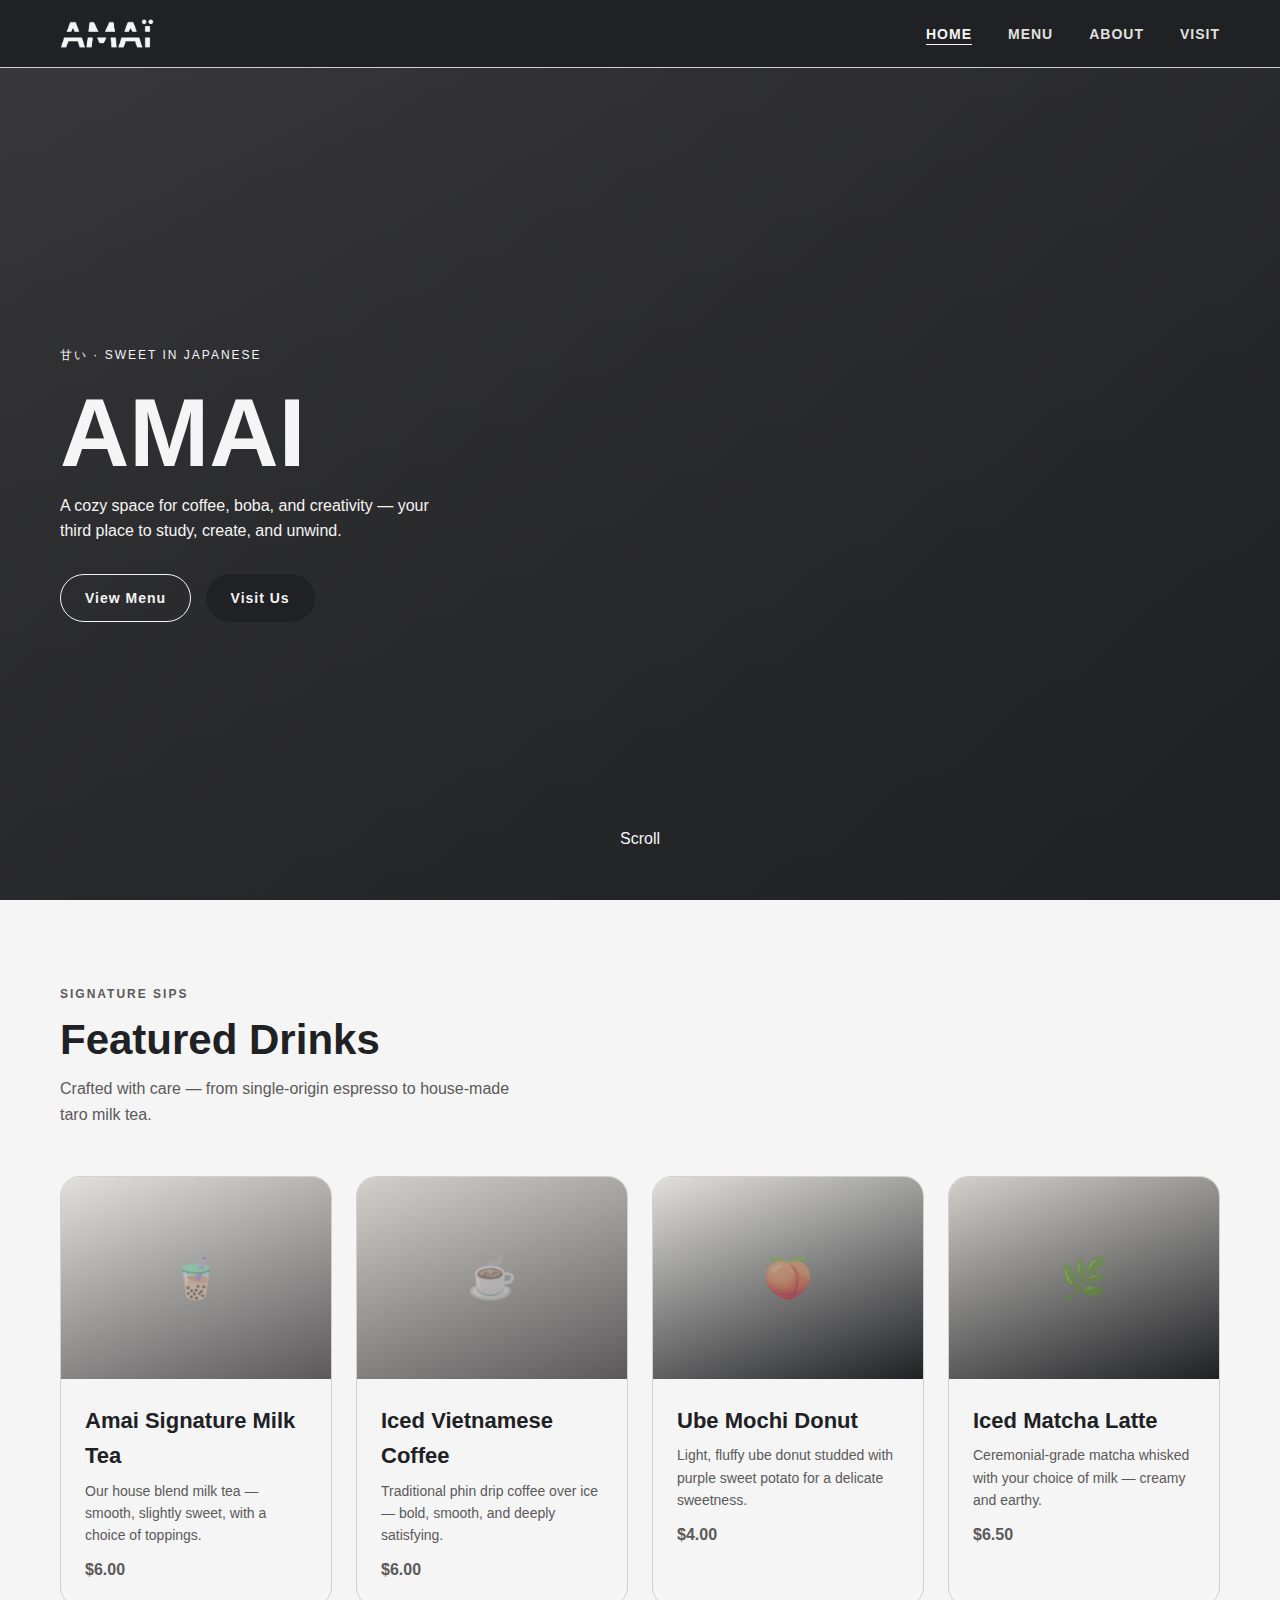
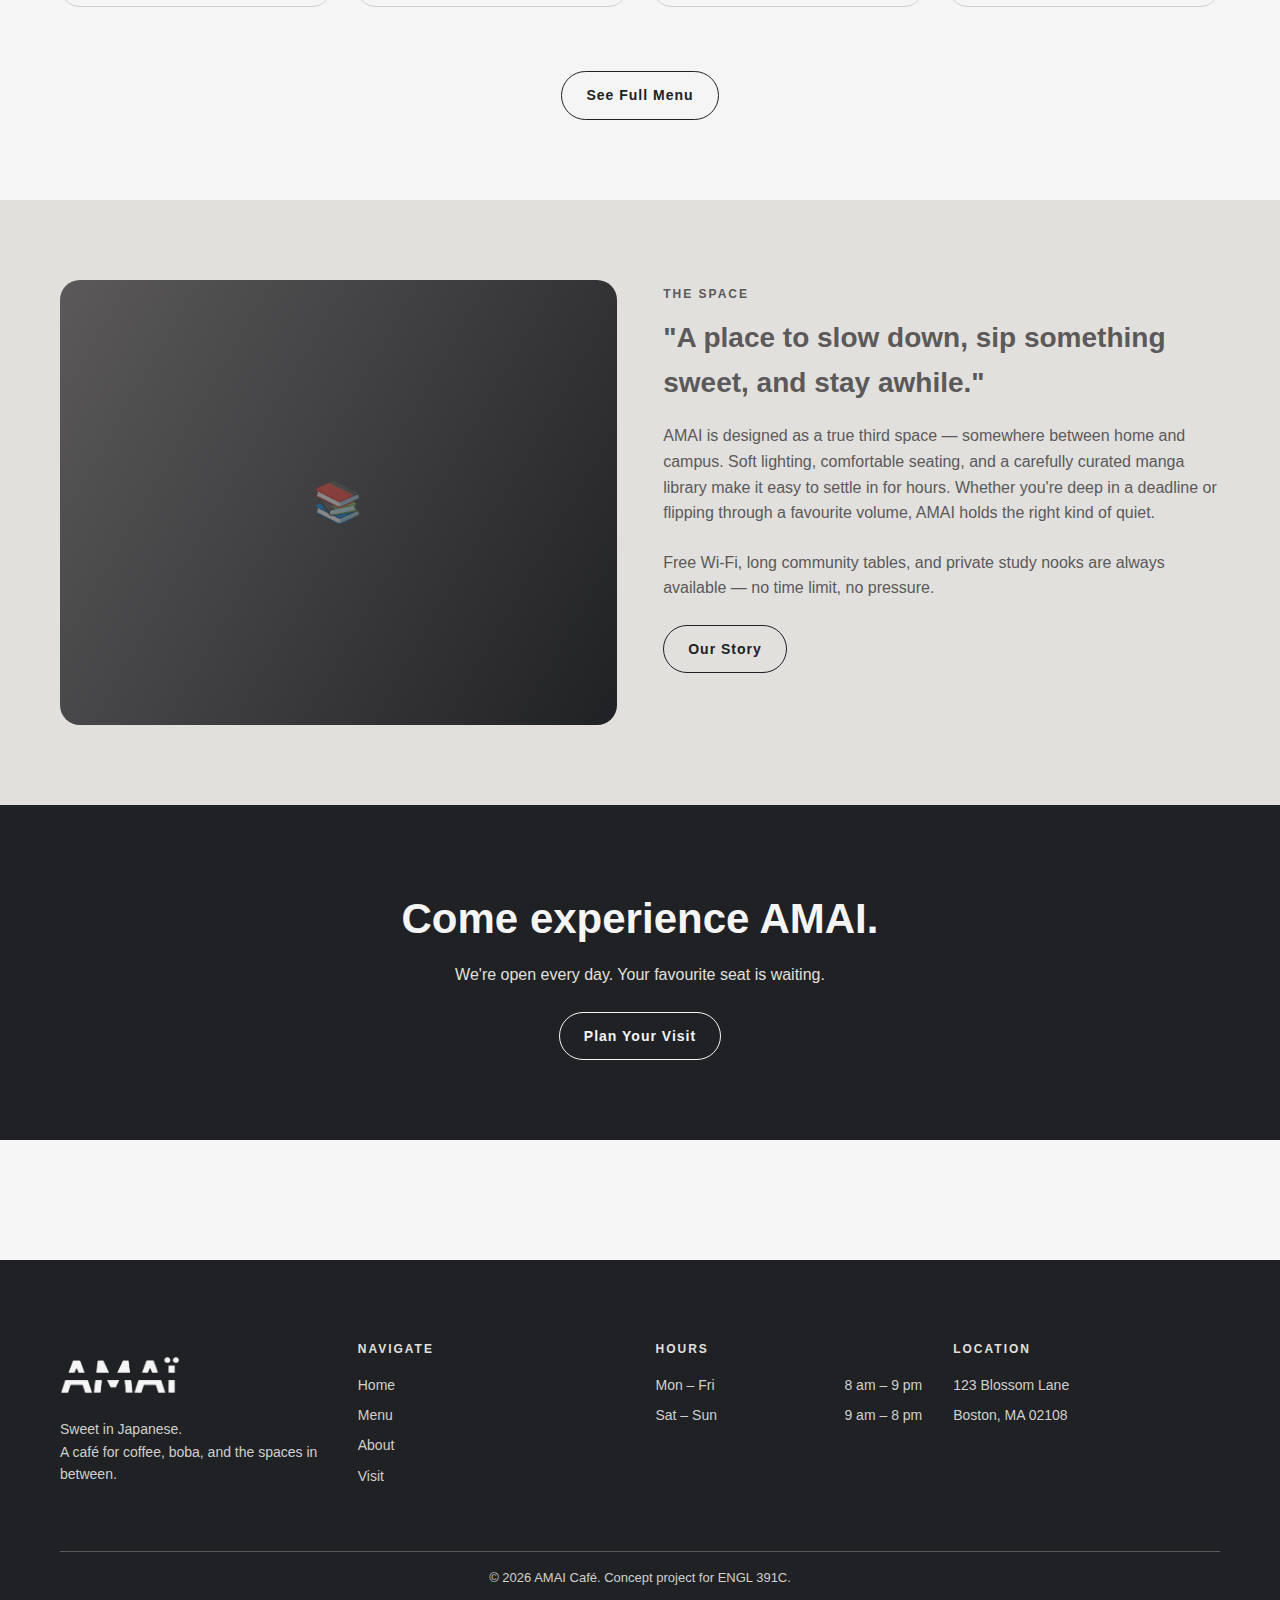
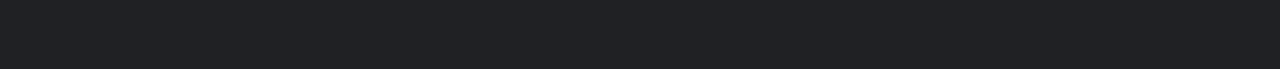
<file: engl-391c/index.html>
<!DOCTYPE html>
<html lang="en">
<head>
  <meta charset="UTF-8" />
  <meta name="viewport" content="width=device-width, initial-scale=1.0" />
  <title>AMAI — Coffee, Boba &amp; Manga Café</title>
  <link rel="stylesheet" href="styles.css" />
</head>
<body>

  <!-- ▸ NAV -->
  <nav class="site-nav">
    <div class="container nav__inner">
      <a href="index.html" class="nav__logo">
        <img src="images/amai-logo-white.png" alt="AMAI" class="brand-logo brand-logo--nav" />
      </a>
      <ul class="nav__links" id="nav-links" role="list">
        <li><a href="index.html"  class="nav__link is-current">Home</a></li>
        <li><a href="menu.html"   class="nav__link">Menu</a></li>
        <li><a href="about.html"  class="nav__link">About</a></li>
        <li><a href="visit.html"  class="nav__link">Visit</a></li>
      </ul>
    </div>
  </nav>

  <main>

    <!-- ▸ HERO -->
    <section class="hero">
      <div class="hero__bg">
        <div class="img-placeholder img-placeholder--hero">
          <!-- Replace with <img src="…" alt="Café interior"> -->
        </div>
      </div>
      <div class="hero__overlay"></div>

      <div class="container hero__content">
        <p class="hero__eyebrow">甘い · Sweet in Japanese</p>
        <h1 class="hero__title display" id="hero-heading">AMAI</h1>
        <p class="hero__tagline">
          A cozy space for coffee, boba, and creativity —
          your third place to study, create, and unwind.
        </p>
        <div class="hero__ctas">
          <a href="menu.html"  class="btn btn--outline-light">View Menu</a>
          <a href="visit.html" class="btn btn--primary">Visit Us</a>
        </div>
      </div>

      <div class="hero__scroll">
        <span>Scroll</span>
        <span class="hero__scroll-line"></span>
      </div>
    </section>

    <!-- ▸ FEATURED DRINKS -->
    <section class="section featured-drinks">
      <div class="container">
        <header class="section__header reveal">
          <span class="section-label">Signature sips</span>
          <h2 class="section__title display" id="drinks-heading">Featured Drinks</h2>
          <p class="section__subtitle">
            Crafted with care — from single-origin espresso to house-made taro milk tea.
          </p>
        </header>

        <div class="drinks-grid">

          <article class="card reveal">
            <div class="card__image">
              <div class="img-placeholder img-placeholder--drink-1">
                <span class="placeholder-icon">🧋</span>
              </div>
            </div>
            <div class="card__body">
              <h3 class="card__name display">Amai Signature Milk Tea</h3>
              <p class="card__desc">Our house blend milk tea — smooth, slightly sweet, with a choice of toppings.</p>
              <span class="card__price">$6.00</span>
            </div>
          </article>

          <article class="card reveal">
            <div class="card__image">
              <div class="img-placeholder img-placeholder--drink-2">
                <span class="placeholder-icon">☕</span>
              </div>
            </div>
            <div class="card__body">
              <h3 class="card__name display">Iced Vietnamese Coffee</h3>
              <p class="card__desc">Traditional phin drip coffee over ice — bold, smooth, and deeply satisfying.</p>
              <span class="card__price">$6.00</span>
            </div>
          </article>

          <article class="card reveal">
            <div class="card__image">
              <div class="img-placeholder img-placeholder--drink-3">
                <span class="placeholder-icon">🍑</span>
              </div>
            </div>
            <div class="card__body">
              <h3 class="card__name display">Ube Mochi Donut</h3>
              <p class="card__desc">Light, fluffy ube donut studded with purple sweet potato for a delicate sweetness.</p>
              <span class="card__price">$4.00</span>
            </div>
          </article>

          <article class="card reveal">
            <div class="card__image">
              <div class="img-placeholder img-placeholder--drink-4">
                <span class="placeholder-icon">🌿</span>
              </div>
            </div>
            <div class="card__body">
              <h3 class="card__name display">Iced Matcha Latte</h3>
              <p class="card__desc">Ceremonial-grade matcha whisked with your choice of milk — creamy and earthy.</p>
              <span class="card__price">$6.50</span>
            </div>
          </article>

        </div>

        <div style="margin-top:2.5rem; text-align:center;">
          <a href="menu.html" class="btn btn--outline reveal">See Full Menu</a>
        </div>
      </div>
    </section>

    <!-- ▸ THE SPACE -->
    <section class="section the-space">
      <div class="container">
        <div class="space-split">

          <div class="space-split__image reveal">
            <div class="img-placeholder img-placeholder--space" style="height:100%">
              <span class="placeholder-icon">📚</span>
            </div>
          </div>

          <div class="space-split__body reveal">
            <span class="section-label">The space</span>
            <blockquote class="space-split__quote display">
              "A place to slow down, sip something sweet, and stay awhile."
            </blockquote>
            <p class="space-split__text">
              AMAI is designed as a true third space — somewhere between home and campus.
              Soft lighting, comfortable seating, and a carefully curated manga library make it
              easy to settle in for hours. Whether you're deep in a deadline or flipping through
              a favourite volume, AMAI holds the right kind of quiet.
            </p>
            <p class="space-split__text">
              Free Wi-Fi, long community tables, and private study nooks are always available —
              no time limit, no pressure.
            </p>
            <a href="about.html" class="btn btn--outline">Our Story</a>
          </div>

        </div>
      </div>
    </section>

    <!-- ▸ CTA BAND -->
    <section class="cta-band">
      <div class="container">
        <h2 class="cta-band__title display" id="cta-heading">Come experience AMAI.</h2>
        <p class="cta-band__sub">We're open every day. Your favourite seat is waiting.</p>
        <a href="visit.html" class="btn btn--outline-light">Plan Your Visit</a>
      </div>
    </section>

  </main>

  <!-- ▸ FOOTER -->
  <footer class="site-footer">
    <div class="container">
      <div class="footer__grid">

        <div>
          <p class="footer__brand-name display">
            <img src="images/amai-logo-white.png" alt="AMAI" class="brand-logo brand-logo--footer" />
          </p>
          <p class="footer__tagline">Sweet in Japanese.<br>A café for coffee, boba, and the spaces in between.</p>
        </div>

        <div>
          <p class="footer__heading">Navigate</p>
          <ul class="footer__list" role="list">
            <li><a href="index.html">Home</a></li>
            <li><a href="menu.html">Menu</a></li>
            <li><a href="about.html">About</a></li>
            <li><a href="visit.html">Visit</a></li>
          </ul>
        </div>

        <div>
          <p class="footer__heading">Hours</p>
          <ul class="footer__list">
            <li class="footer__hours-item"><span>Mon – Fri</span><span>8 am – 9 pm</span></li>
            <li class="footer__hours-item"><span>Sat – Sun</span><span>9 am – 8 pm</span></li>
          </ul>
        </div>

        <div>
          <p class="footer__heading">Location</p>
          <ul class="footer__list">
            <li>123 Blossom Lane</li>
            <li>Boston, MA 02108</li>
          </ul>
        </div>

      </div>
      <p class="footer__bottom">© 2026 AMAI Café. Concept project for ENGL 391C.</p>
    </div>
  </footer>

</body>
</html>
</file>
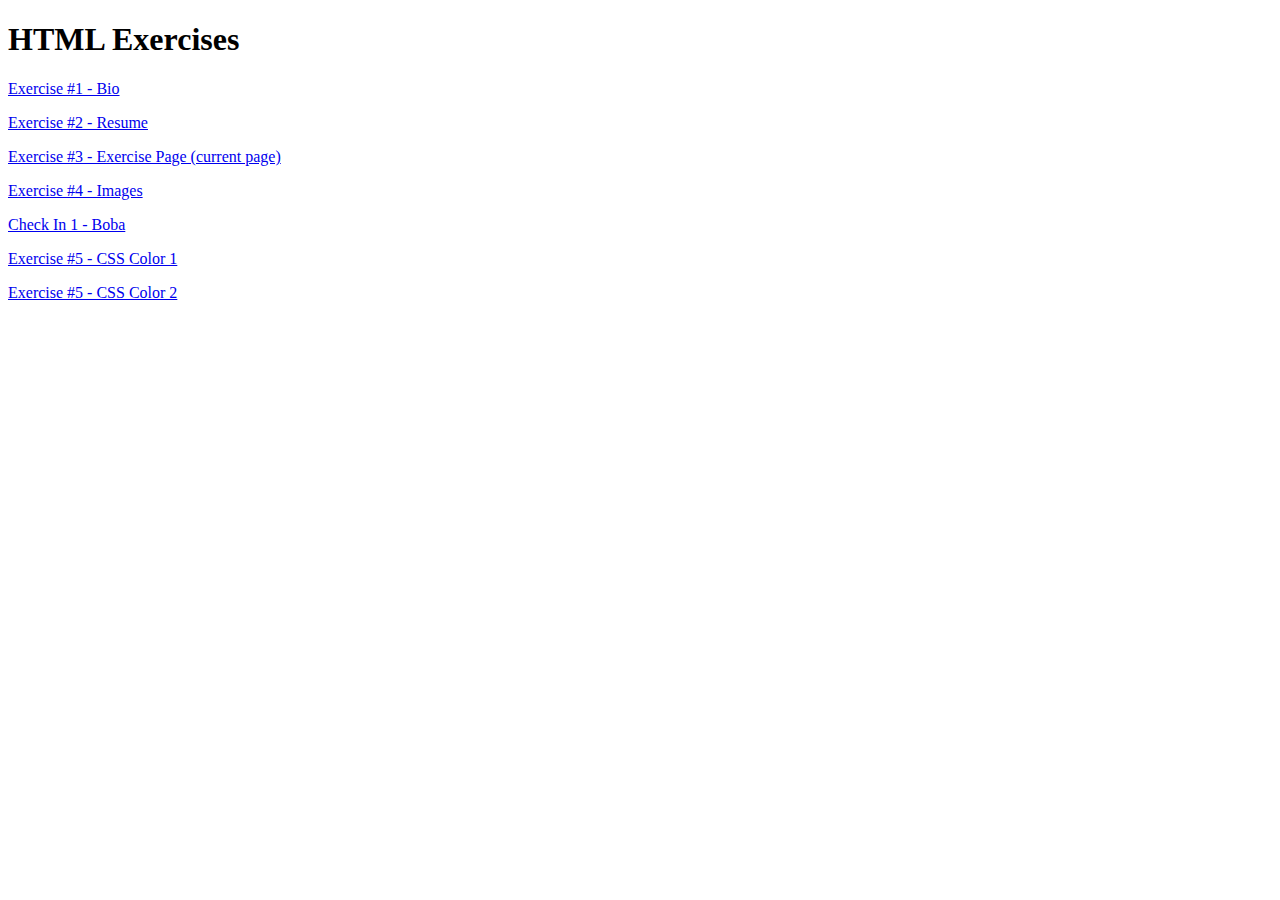
<file: exercises/index.html>
<!DOCTYPE html>
<html lang="en">
    <head>
        <meta charset="UTF-8">
        <title>Exercise 3 - Sammie Le Link and Upload</title>
    </head>
    <body>
        <main>
            <h1>HTML Exercises</h1>
            <p><a href="../exercises/exercise1.html">Exercise #1 - Bio</a></p>
            <p><a href="../exercises/exercise2.html">Exercise #2 - Resume</a></p>
            <p><a href="../exercises/index.html">Exercise #3 - Exercise Page (current page)</a></p>
            <p><a href="../exercises/exercise4.html">Exercise #4 - Images</a></p>
            <p><a href="../exercises/checkin1.html">Check In 1 - Boba</a></p>
            <p><a href="../exercises/exercise5.html">Exercise #5 - CSS Color 1</a></p>
            <p><a href="../exercises/exercise5-resume.html">Exercise #5 - CSS Color 2</a></p>
        </main>
    </body>
</file>
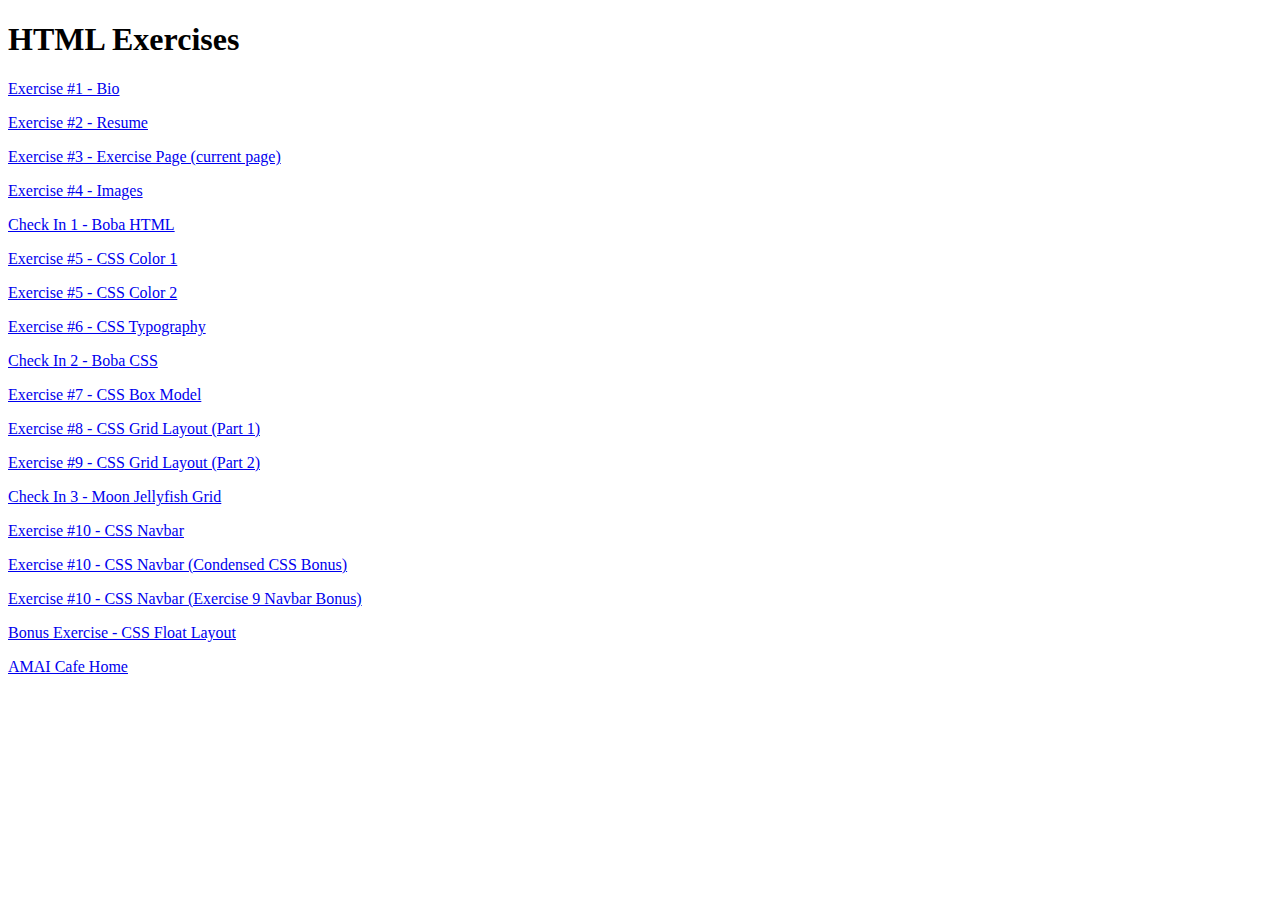
<file: engl-391c/exercises/index.html>
<!DOCTYPE html>
<html lang="en">
    <head>
        <meta charset="UTF-8">
        <title>Exercise 3 - Sammie Le Link and Upload</title>
    </head>
    <body>
        <main>
            <h1>HTML Exercises</h1>
            <p><a href="../exercises/exercise1.html">Exercise #1 - Bio</a></p>
            <p><a href="../exercises/exercise2.html">Exercise #2 - Resume</a></p>
            <p><a href="../exercises/index.html">Exercise #3 - Exercise Page (current page)</a></p>
            <p><a href="../exercises/exercise4.html">Exercise #4 - Images</a></p>
            <p><a href="../exercises/checkin1.html">Check In 1 - Boba HTML</a></p>
            <p><a href="../exercises/exercise5.html">Exercise #5 - CSS Color 1</a></p>
            <p><a href="../exercises/exercise5-resume.html">Exercise #5 - CSS Color 2</a></p>
            <p><a href="../exercises/exercise6.html">Exercise #6 - CSS Typography</a></p>
            <p><a href="../exercises/checkin2.html">Check In 2 - Boba CSS</a></p>
            <p><a href="../exercises/exercise7.html">Exercise #7 - CSS Box Model</a></p>
            <p><a href="../exercises/exercise8.html">Exercise #8 - CSS Grid Layout (Part 1)</a></p>
            <p><a href="../exercises/exercise9.html">Exercise #9 - CSS Grid Layout (Part 2)</a></p>
            <p><a href="../exercises/checkin3.html">Check In 3 - Moon Jellyfish Grid</a></p>
            <p><a href="../exercises/exercise10.html">Exercise #10 - CSS Navbar</a></p>
            <p><a href="../exercises/exercise10-copy.html">Exercise #10 - CSS Navbar (Condensed CSS Bonus)</a></p>
            <p><a href="../exercises/exercise9-copy.html">Exercise #10 - CSS Navbar (Exercise 9 Navbar Bonus)</a></p>
            <p><a href="../exercises/exercise-float.html">Bonus Exercise - CSS Float Layout</a></p>
            <p><a href="../index.html">AMAI Cafe Home</a></p>
        </main>
    </body>
</file>
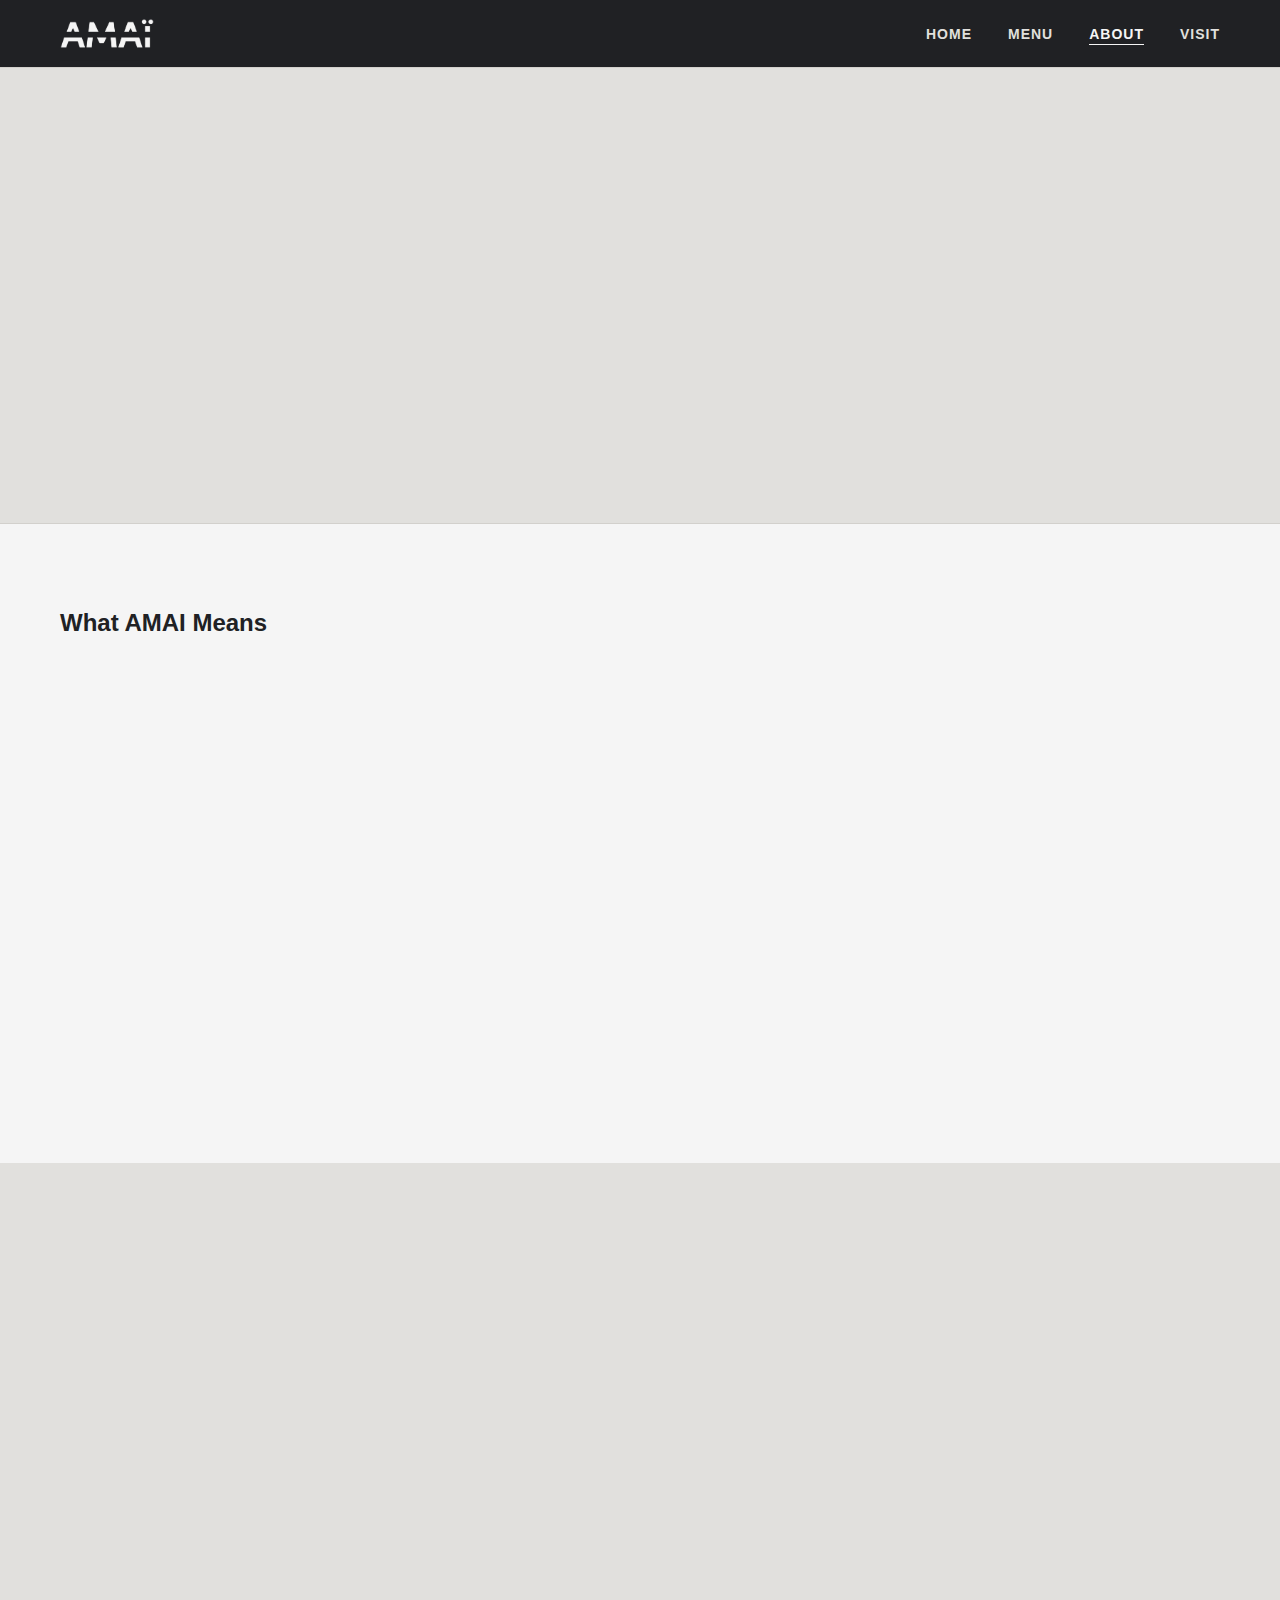
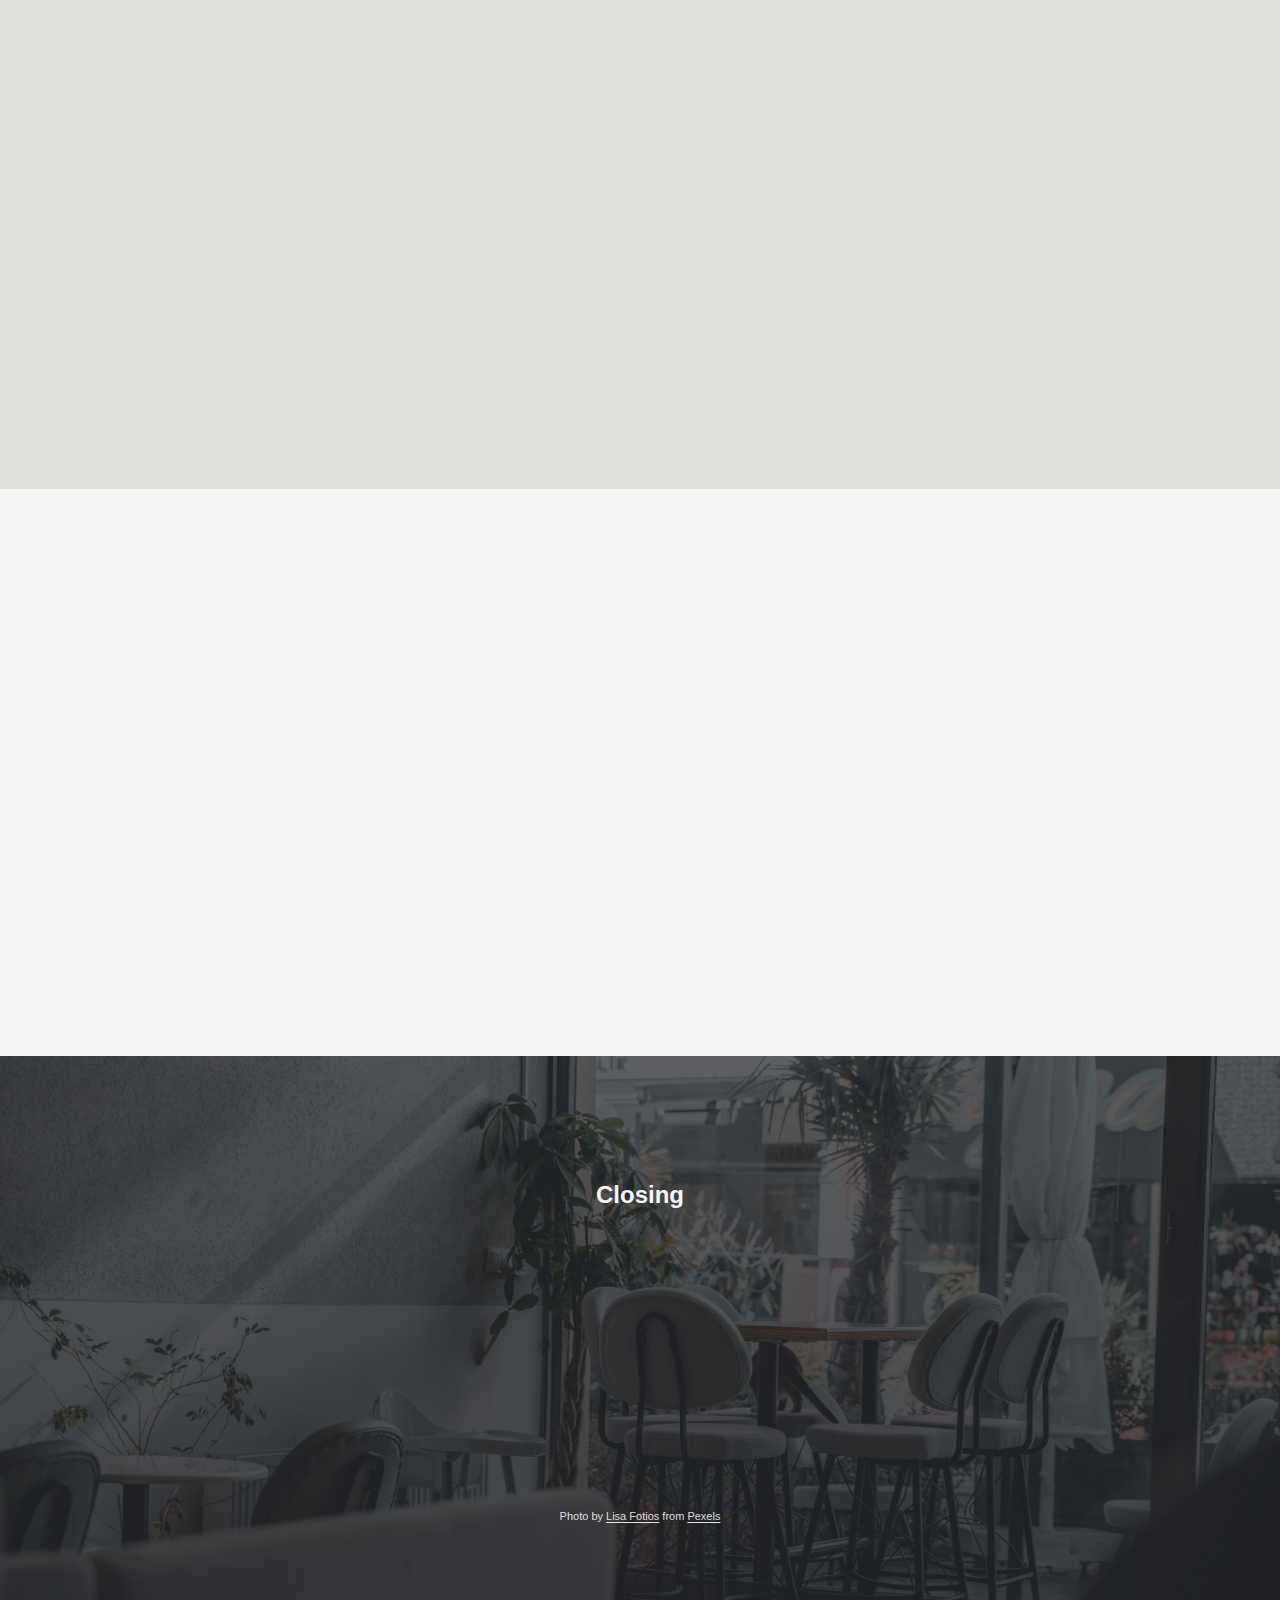
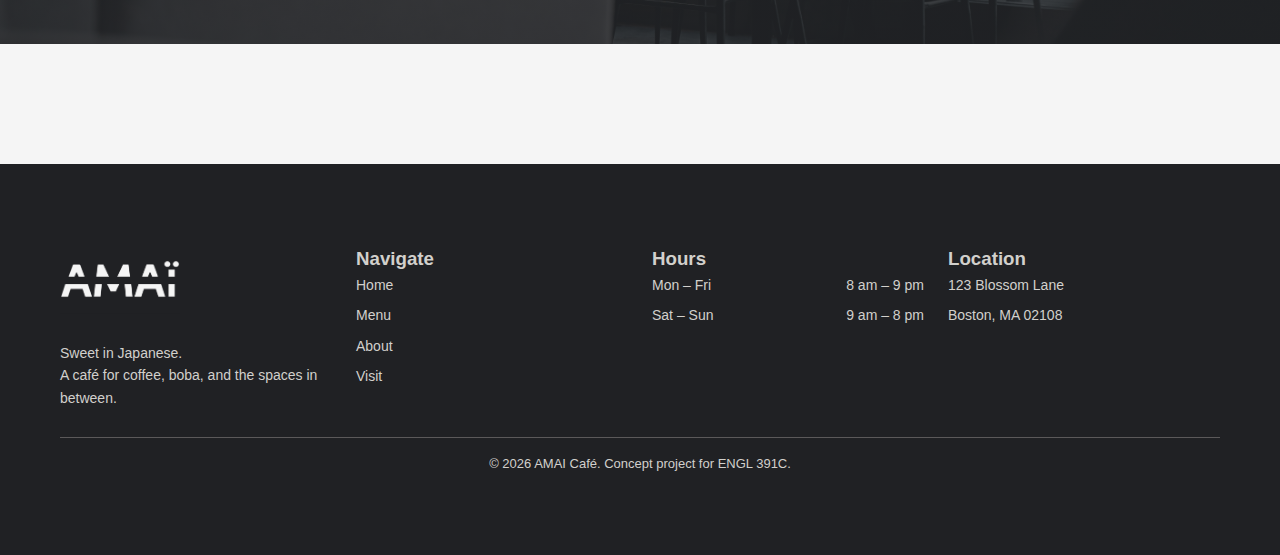
<file: about.html>
<!DOCTYPE html>
<html lang="en">
<head>
  <meta charset="UTF-8">
  <meta name="viewport" content="width=device-width, initial-scale=1.0">
  <title>About — AMAI Café</title>
  <link rel="icon" type="image/png" href="images/favicon.png">
  <link rel="stylesheet" href="styles.css">
</head>
<body class="about-page">

  <!-- ▸ NAV -->
  <nav class="site-nav">
    <div class="container nav__inner">
      <a href="index.html" class="nav__logo">
        <img src="images/amai-logo-white.png" alt="AMAI Café – return to home page" class="brand-logo brand-logo--nav">
      </a>
      <ul class="nav__links" id="nav-links">
        <li><a href="index.html"  class="nav__link">Home</a></li>
        <li><a href="menu.html"   class="nav__link">Menu</a></li>
        <li><span class="nav__link is-current" aria-current="page">About</span></li>
        <li><a href="visit.html"  class="nav__link">Visit</a></li>
      </ul>
    </div>
  </nav>

  <main>

    <!-- ▸ ABOUT HERO -->
    <header class="about-hero">
      <div class="container">
        <div class="about-hero__inner">
          <div>
            <span class="section-label">Who we are</span>
            <h1 class="about-hero__title display">About</h1>
            <img src="images/amai-logo-black.png" alt="" class="brand-logo brand-logo--about">
            <p class="about-hero__sub">
              More than a café — a concept built around sweetness, slowness,
              and the kind of space where you actually want to stay.
            </p>
          </div>
          <div>
            <p class="about-hero__kanji display">甘い</p>
          </div>
        </div>
      </div>
    </header>

    <!-- ▸ WHAT "AMAI" MEANS -->
    <section class="section meaning-section" aria-labelledby="meaning-heading">
      <div class="container">
        <h2 class="visually-hidden" id="meaning-heading">What AMAI Means</h2>
        <div class="meaning-split">

          <div class="meaning-split__image reveal">
            <div class="img-placeholder img-placeholder--about" style="height:100%">
              <img src="images/about-the-name.jpg" alt="A cup of coffee resting on a wooden table, viewed from above" class="img-placeholder__image">
            </div>
            <p class="photo-credit">Photo by <a href="https://unsplash.com/@nate_dumlao" target="_blank" rel="noopener">Nathan Dumlao</a> from <a href="https://unsplash.com/photos/a-cup-of-coffee-sitting-on-top-of-a-wooden-table-2kkxilGY8GA" target="_blank" rel="noopener">Unsplash</a></p>
          </div>

          <div class="reveal">
            <span class="section-label">The name</span>
            <p class="meaning-body__word display">AMAI</p>
            <p class="meaning-body__def">甘い · /a·ma·i/ · Japanese adjective</p>
            <p class="meaning-body__text">
              In Japanese, <em>amai</em> means sweet — not only in taste, but in feeling.
              It describes something gentle, mild, and pleasing. A kind of softness you lean into.
            </p>
            <p class="meaning-body__text" style="margin-top:1rem;">
              We chose this name because it captures exactly what we wanted the café to feel like:
              an experience that is warm, unhurried, and a little indulgent — whether you're
              here for the coffee, the company, or just a quiet corner to think.
            </p>
          </div>

        </div>
      </div>
    </section>

    <!-- ▸ THE CONCEPT -->
    <section class="section concept-section">
      <div class="container">
        <div class="concept-grid">

          <div class="concept-grid__text reveal">
            <span class="section-label">The concept</span>
            <h2 class="concept-title display" id="concept-heading">
              A boba shop, a specialty café,<br>and a manga library — under one roof.
            </h2>
            <p class="concept-text">
              AMAI grew from a simple observation: the best cafés are places that hold multiple
              versions of an afternoon. Sometimes you need espresso and focus. Sometimes you
              need a fruit tea and a manga volume. Sometimes you just need somewhere that
              feels like yours.
            </p>
            <p class="concept-text" style="margin-top:1.25rem;">
              The café draws equally from the specialty coffee culture, the boba shop's warmth,
              and the quiet immersion of a manga café. These three worlds don't compete here —
              they complement each other into something new.
            </p>
            <p class="concept-text" style="margin-top:1.25rem;">
              Manga and anime culture subtly influence the brand's visual identity and atmosphere,
              but AMAI is designed to welcome everyone — curious newcomers and longtime fans alike.
            </p>
          </div>

          <div class="concept-grid__image reveal">
            <div class="img-placeholder img-placeholder--space" style="height:100%">
              <img src="images/about-the-concept.jpg" alt="The interior of a cozy coffee shop with soft ambient lighting and open seating" class="img-placeholder__image">
            </div>
            <p class="photo-credit">Photo by <a href="https://www.pexels.com/@ekaterina-bolovtsova" target="_blank" rel="noopener">Ekaterina Bolovtsova</a> from <a href="https://www.pexels.com/photo/photo-of-a-coffee-shop-interior-10008031/" target="_blank" rel="noopener">Pexels</a></p>
          </div>

        </div>
      </div>
    </section>

    <!-- ▸ BRAND VALUES -->
    <section class="section values-section">
      <div class="container">
        <header class="section__header text-center reveal">
          <span class="section-label">What guides us</span>
          <h2 class="section__title display" id="values-heading">Our Values</h2>
        </header>

        <div class="values-grid">

          <article class="value-card reveal">
            <div class="value-card__icon">🛋️</div>
            <h3 class="value-card__title display">Comfort</h3>
            <p class="value-card__text">
              Every choice — from the lighting to the seating to the cup weight —
              is made with your comfort in mind. AMAI should always feel easy to be in.
            </p>
          </article>

          <article class="value-card reveal">
            <div class="value-card__icon">✏️</div>
            <h3 class="value-card__title display">Creativity</h3>
            <p class="value-card__text">
              A good space supports good thinking. AMAI is designed for makers,
              writers, students, and anyone who does their best work away from home.
            </p>
          </article>

          <article class="value-card reveal">
            <div class="value-card__icon">🤝</div>
            <h3 class="value-card__title display">Community</h3>
            <p class="value-card__text">
              Third spaces matter. AMAI aims to be a genuine part of its neighbourhood —
              a place where regulars know each other and newcomers feel welcomed.
            </p>
          </article>

        </div>
      </div>
    </section>


    <section class="closing-section" aria-labelledby="closing-heading">
      <div class="container">
        <h2 class="visually-hidden" id="closing-heading">Closing</h2>
        <blockquote class="closing-section__quote display">
          "Sweet moments are worth making space for."
        </blockquote>
        <p class="closing-section__sub">Come find yours at AMAI.</p>
        <div style="margin-top:2.5rem; display:flex; gap:1rem; justify-content:center; flex-wrap:wrap;">
          <a href="menu.html"  class="btn btn--outline-light">View Menu</a>
          <a href="visit.html" class="btn btn--primary">Plan Your Visit</a>
        </div>
        <p class="photo-credit photo-credit--on-dark closing-section__credit">Photo by <a href="https://www.pexels.com/@fotios-photos" target="_blank" rel="noopener">Lisa Fotios</a> from <a href="https://www.pexels.com/photo/modern-cafe-interior-14994661/" target="_blank" rel="noopener">Pexels</a></p>
      </div>
    </section>

  </main>

  <!-- ▸ FOOTER -->
  <footer class="site-footer">
    <div class="container">
      <div class="footer__grid">
        <div>
          <div class="footer__brand-name display">
            <a href="index.html" class="footer__brand-link" aria-label="AMAI Cafe home">
              <img src="images/amai-logo-white.png" alt="AMAI Cafe logo" class="brand-logo brand-logo--footer">
            </a>
          </div>
          <p class="footer__tagline">Sweet in Japanese.<br>A café for coffee, boba, and the spaces in between.</p>
        </div>
        <div>
          <h3 class="footer__heading">Navigate</h3>
          <ul class="footer__list">
            <li><a href="index.html">Home</a></li>
            <li><a href="menu.html">Menu</a></li>
            <li><a href="about.html">About</a></li>
            <li><a href="visit.html">Visit</a></li>
          </ul>
        </div>
        <div>
          <h3 class="footer__heading">Hours</h3>
          <ul class="footer__list">
            <li class="footer__hours-item"><span>Mon – Fri</span><span>8 am – 9 pm</span></li>
            <li class="footer__hours-item"><span>Sat – Sun</span><span>9 am – 8 pm</span></li>
          </ul>
        </div>
        <div>
          <h3 class="footer__heading">Location</h3>
          <ul class="footer__list">
            <li>123 Blossom Lane</li>
            <li>Boston, MA 02108</li>
          </ul>
        </div>
      </div>
      <p class="footer__bottom">© 2026 AMAI Café. Concept project for ENGL 391C.</p>
    </div>
  </footer>

</body>
</html>
</file>
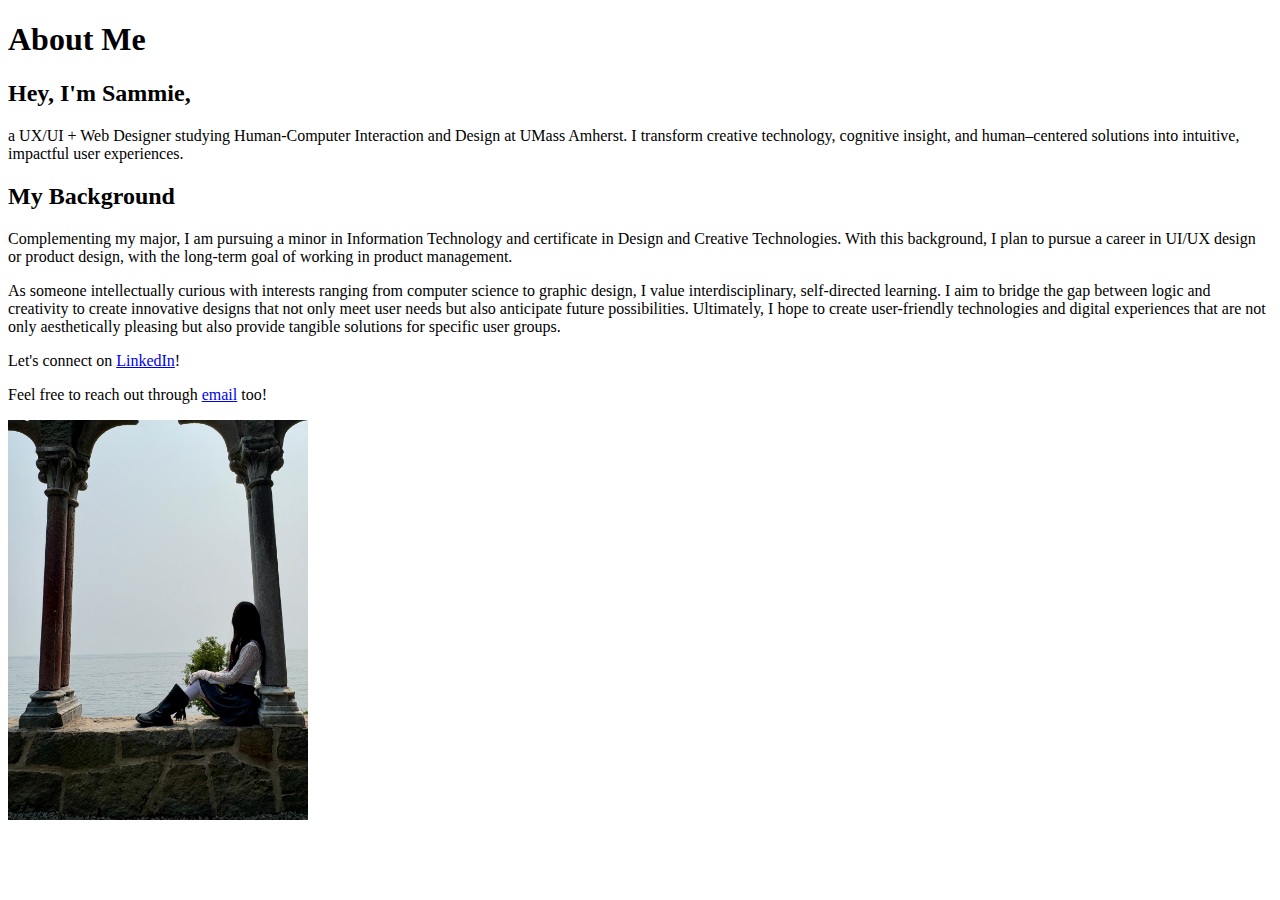
<file: exercise1.html>
<!DOCTYPE html>
<html lang="en">
    <head>
        <meta charset="UTF-8">
        <title>Exercise 1 - Sammie Le Bio</title>
    </head>
    <body>

        <h1>About Me</h1>
        <h2>Hey, I'm Sammie,</h2>
        <p>a UX/UI + Web Designer studying Human-Computer Interaction and Design at UMass Amherst. I transform creative technology, cognitive insight, and human–centered solutions into intuitive, impactful user experiences.</p>

        <h2>My Background</h2>
        <p>Complementing my major, I am pursuing a minor in Information Technology and certificate in Design and Creative Technologies. With this background, I plan to pursue a career in UI/UX design or product design, with the long-term goal of working in product management.</p>
        <p>As someone intellectually curious with interests ranging from computer science to graphic design, I value interdisciplinary, self-directed learning. I aim to bridge the gap between logic and creativity to create innovative designs that not only meet user needs but also anticipate future possibilities. Ultimately, I hope to create user-friendly technologies and digital experiences that are not only aesthetically pleasing but also provide tangible solutions for specific user groups.</p>
        <p>Let's connect on <a href="https://www.linkedin.com/in/sammiele/">LinkedIn</a>!</p>
        <p>Feel free to reach out through <a href="mailto:samanthale@umass.edu">email</a> too!</p>

        <img src="images/le_samantha_bio_profile.jpg" alt="Sammie Le's About Picture" width="300">
    </body>
</html>
</file>
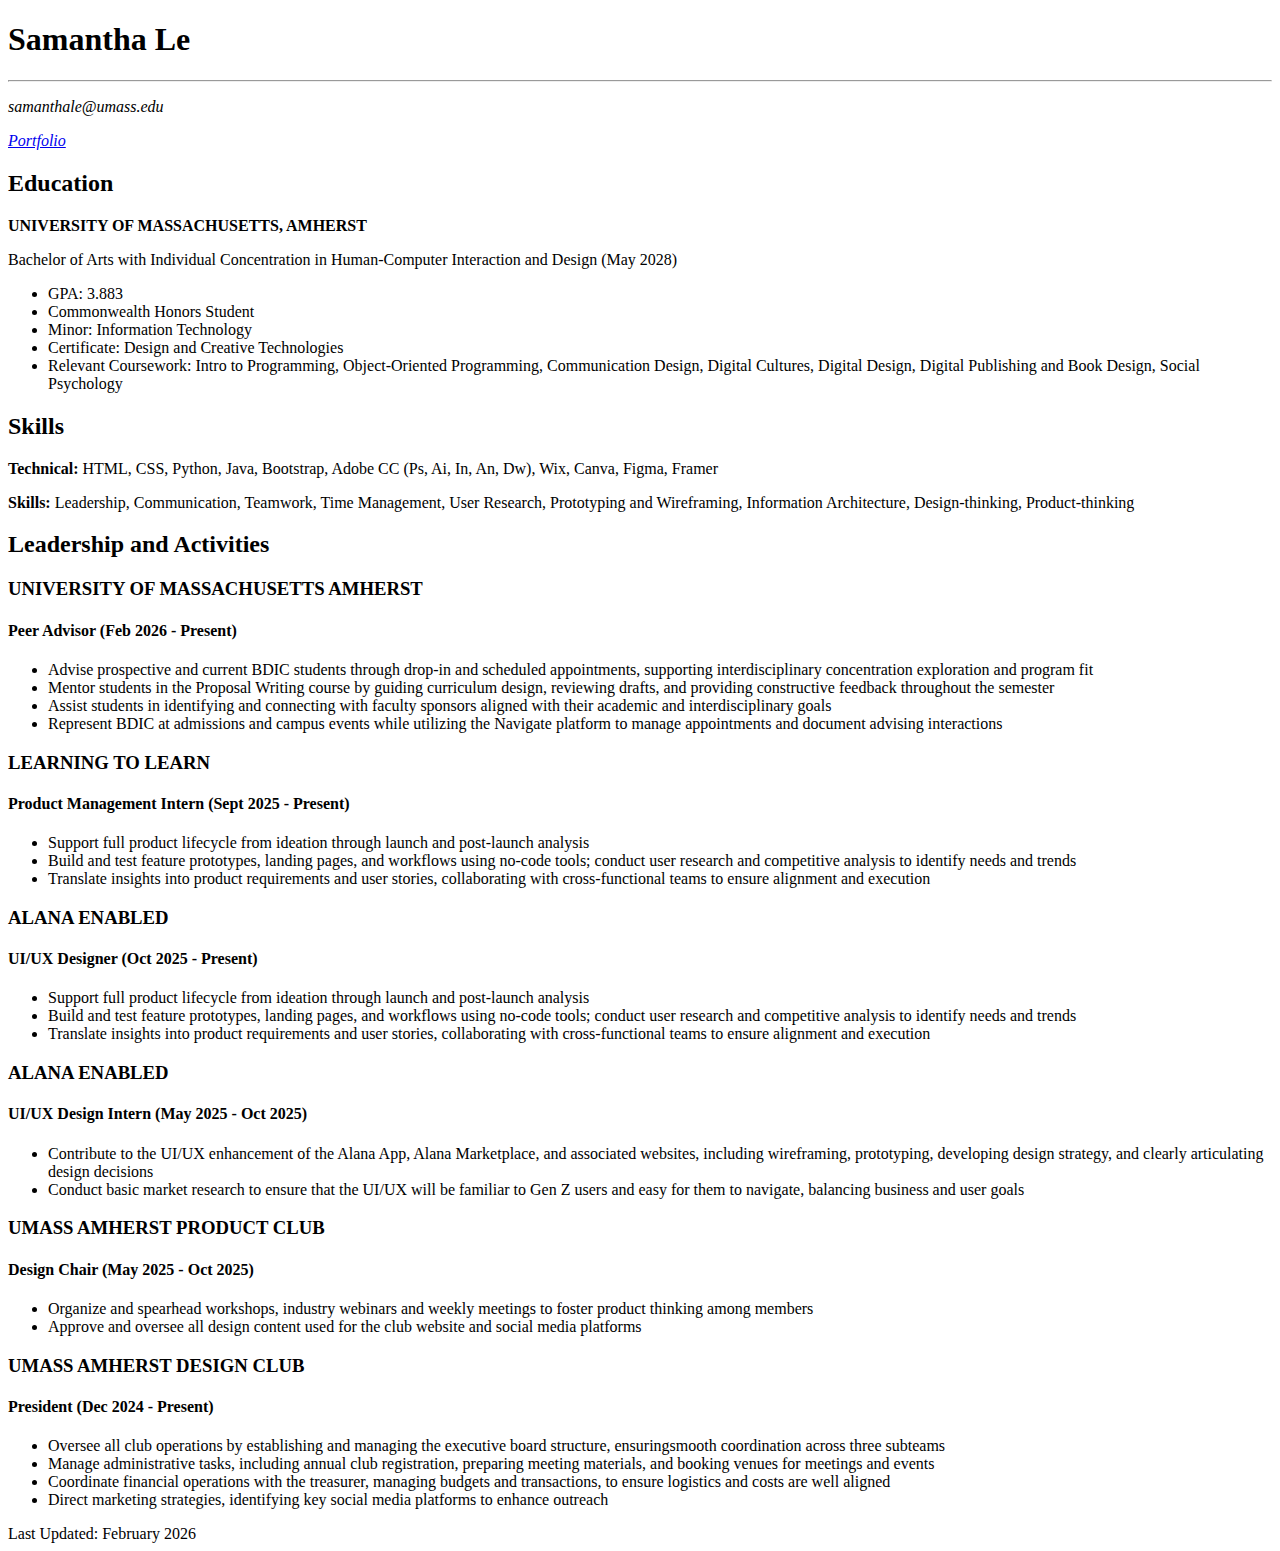
<file: exercise2.html>
<!DOCTYPE html>
<html lang="en">
    <head>
        <meta charset="UTF-8">
        <title>Exercise 2 - Sammie Le Resume</title>
    </head>
    <body>
        <main>

        <h1>Samantha Le</h1>
        <hr>
        <address>
            <p>samanthale@umass.edu</p>
        </address>
        <address>
            <p><a href="https://lesammie20051.wixsite.com/sammiele">Portfolio</a></p>
        </address>

        <h2>Education</h2>
        <p><b>UNIVERSITY OF MASSACHUSETTS, AMHERST</b></p>
        <p>Bachelor of Arts with Individual Concentration in Human-Computer Interaction and Design (May 2028)</p>
        <ul>
            <li>GPA: 3.883</li>
            <li>Commonwealth Honors Student</li>
            <li>Minor: Information Technology</li>
            <li>Certificate: Design and Creative Technologies</li>
            <li>Relevant Coursework: Intro to Programming, Object-Oriented Programming, Communication Design, Digital Cultures, Digital Design, Digital Publishing and Book Design, Social Psychology</li>
        </ul>

        <h2>Skills</h2>
        <p><b>Technical:</b> HTML, CSS, Python, Java, Bootstrap, Adobe CC (Ps, Ai, In, An, Dw), Wix, Canva, Figma, Framer</p>
        <p><b>Skills:</b> Leadership, Communication, Teamwork, Time Management, User Research, Prototyping and Wireframing, Information Architecture, Design-thinking, Product-thinking</p>

        <h2>Leadership and Activities</h2>

        <h3><b>UNIVERSITY OF MASSACHUSETTS AMHERST</b></h3>
        <h4><b>Peer Advisor (Feb 2026 - Present)</b></h4>
        <ul>
            <li>Advise prospective and current BDIC students through drop-in and scheduled appointments, supporting interdisciplinary concentration exploration and program fit</li>
            <li>Mentor students in the Proposal Writing course by guiding curriculum design, reviewing drafts, and providing constructive feedback throughout the semester</li>
            <li>Assist students in identifying and connecting with faculty sponsors aligned with their academic and interdisciplinary goals</li>
            <li>Represent BDIC at admissions and campus events while utilizing the Navigate platform to manage appointments and document advising interactions</li>
        </ul>

        <h3><b>LEARNING TO LEARN</b></h3>
        <h4><b>Product Management Intern (Sept 2025 - Present)</b></h4>
        <ul>
            <li>Support full product lifecycle from ideation through launch and post-launch analysis</li>
            <li>Build and test feature prototypes, landing pages, and workflows using no-code tools; conduct user research and competitive analysis to identify needs and trends</li>
            <li>Translate insights into product requirements and user stories, collaborating with cross-functional teams to ensure alignment and execution</li>
        </ul>

        <h3><b>ALANA ENABLED</b></h3>
        <h4><b>UI/UX Designer (Oct 2025 - Present)</b></h4>
        <ul>
            <li>Support full product lifecycle from ideation through launch and post-launch analysis</li>
            <li>Build and test feature prototypes, landing pages, and workflows using no-code tools; conduct user research and competitive analysis to identify needs and trends</li>
            <li>Translate insights into product requirements and user stories, collaborating with cross-functional teams to ensure alignment and execution</li>
        </ul>

        <h3><b>ALANA ENABLED</b></h3>
        <h4><b>UI/UX Design Intern (May 2025 - Oct 2025)</b></h4>
        <ul>
            <li>Contribute to the UI/UX enhancement of the Alana App, Alana Marketplace, and associated websites, including wireframing, prototyping, developing design strategy, and clearly articulating design decisions</li>
            <li>Conduct basic market research to ensure that the UI/UX will be familiar to Gen Z users and easy for them to navigate, balancing business and user goals</li>
        </ul>

        <h3><b>UMASS AMHERST PRODUCT CLUB</b></h3>
        <h4><b>Design Chair (May 2025 - Oct 2025)</b></h4>
        <ul>
            <li>Organize and spearhead workshops, industry webinars and weekly meetings to foster product thinking among members</li>
            <li>Approve and oversee all design content used for the club website and social media platforms</li>
        </ul>

        <h3><b>UMASS AMHERST DESIGN CLUB</b></h3>
        <h4><b>President (Dec 2024 - Present)</b></h4>
        <ul>
            <li>Oversee all club operations by establishing and managing the executive board structure, ensuringsmooth coordination across three subteams</li>
            <li>Manage administrative tasks, including annual club registration, preparing meeting materials, and booking venues for meetings and events</li>
            <li>Coordinate financial operations with the treasurer, managing budgets and transactions, to ensure logistics and costs are well aligned</li>
            <li>Direct marketing strategies, identifying key social media platforms to enhance outreach</li>
        </ul>
        </main>
        <footer>Last Updated: February 2026</footer>
    </body>
</file>
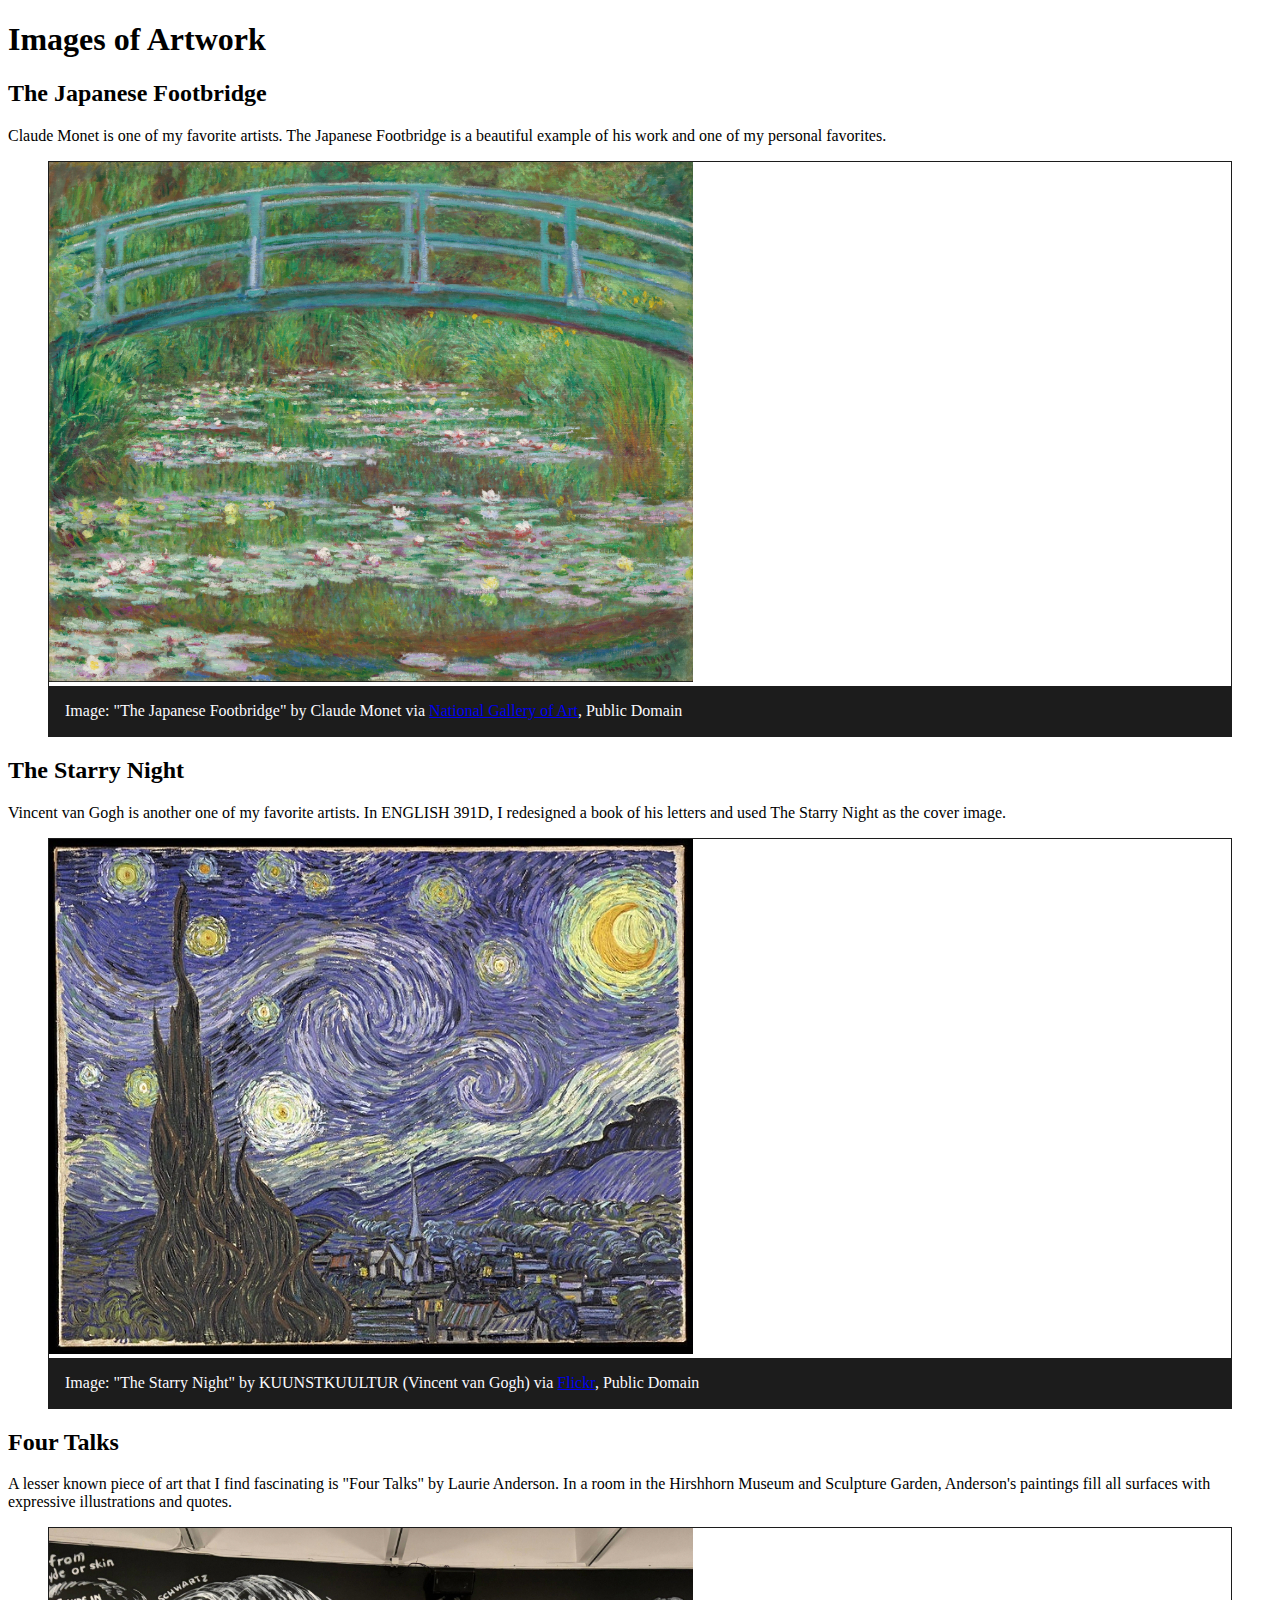
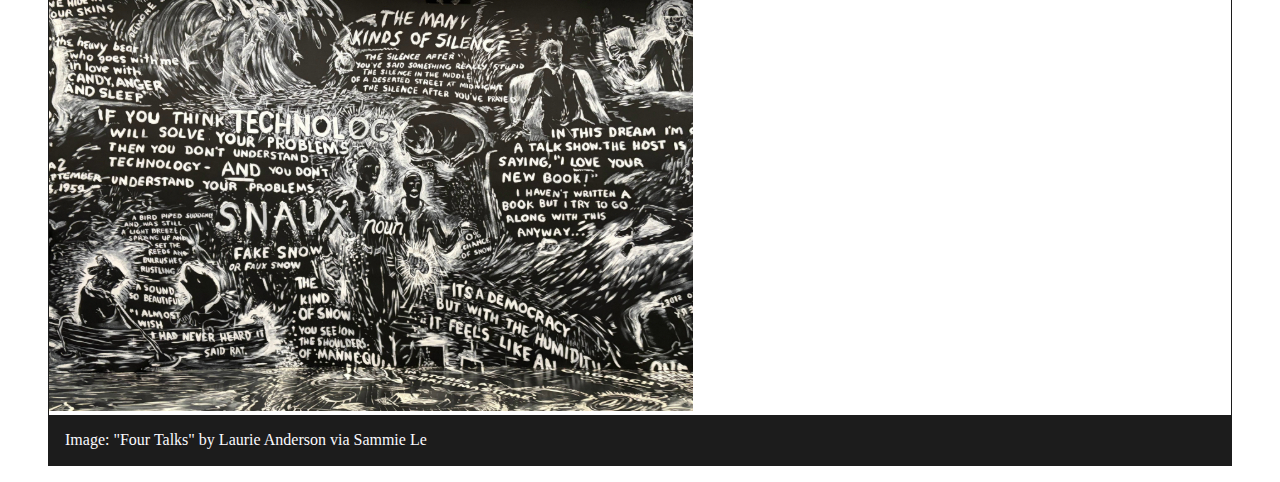
<file: exercise4.html>
<!DOCTYPE html>
<html lang="en">
    <head>
        <meta charset="UTF-8">
        <title>Exercise 4 - Sammie Le Images</title>
        <style>
            figure {
                border: solid #1c1c1c 1.5px;
            }
            figcaption {
                background-color: #1c1c1c;
                padding: 1rem;
                color: #fafaff
            }
            img {
                max-width: 100%;
            }
        </style>
    </head>
    <body>
        <h1>Images of Artwork</h1>
        <h2>The Japanese Footbridge</h2>
        <p>Claude Monet is one of my favorite artists. The Japanese Footbridge is a beautiful example of his work and one of my personal favorites.</p>
        <figure>
            <img src="images/the_japanese_footbridge.jpg" alt="Painting of a Japanese footbridge surrounded by lush greenery and water lilies.">
            <figcaption>Image: "The Japanese Footbridge" by Claude Monet via <a href="https://www.nga.gov/artworks/74796-japanese-footbridge">National Gallery of Art</a>, Public Domain</figcaption>
        </figure>

        <h2>The Starry Night</h2>
        <p>Vincent van Gogh is another one of my favorite artists. In ENGLISH 391D, I redesigned a book of his letters and used The Starry Night as the cover image.</p>
        <figure>
            <img src="images/the_starry_night.jpg" alt="Painting of a starry night sky with swirling patterns and a small town below.">
            <figcaption>Image: "The Starry Night" by KUUNSTKUULTUR (Vincent van Gogh) via <a href="https://www.flickr.com/photos/23476059@N04/4830790769">Flickr</a>, Public Domain</figcaption>
        </figure>

        <h2>Four Talks</h2>
        <p>A lesser known piece of art that I find fascinating is "Four Talks" by Laurie Anderson. In a room in the Hirshhorn Museum and Sculpture Garden, Anderson's paintings fill all surfaces with expressive illustrations and quotes.</p>
        <figure>
            <img src="images/talk.jpg" alt="Black-and-white mural filled with expressive illustrations of people talking, with speech bubbles and vibrant colors.">
            <figcaption>Image: "Four Talks" by Laurie Anderson via Sammie Le</figcaption>
        </figure>
    </body>
</file>
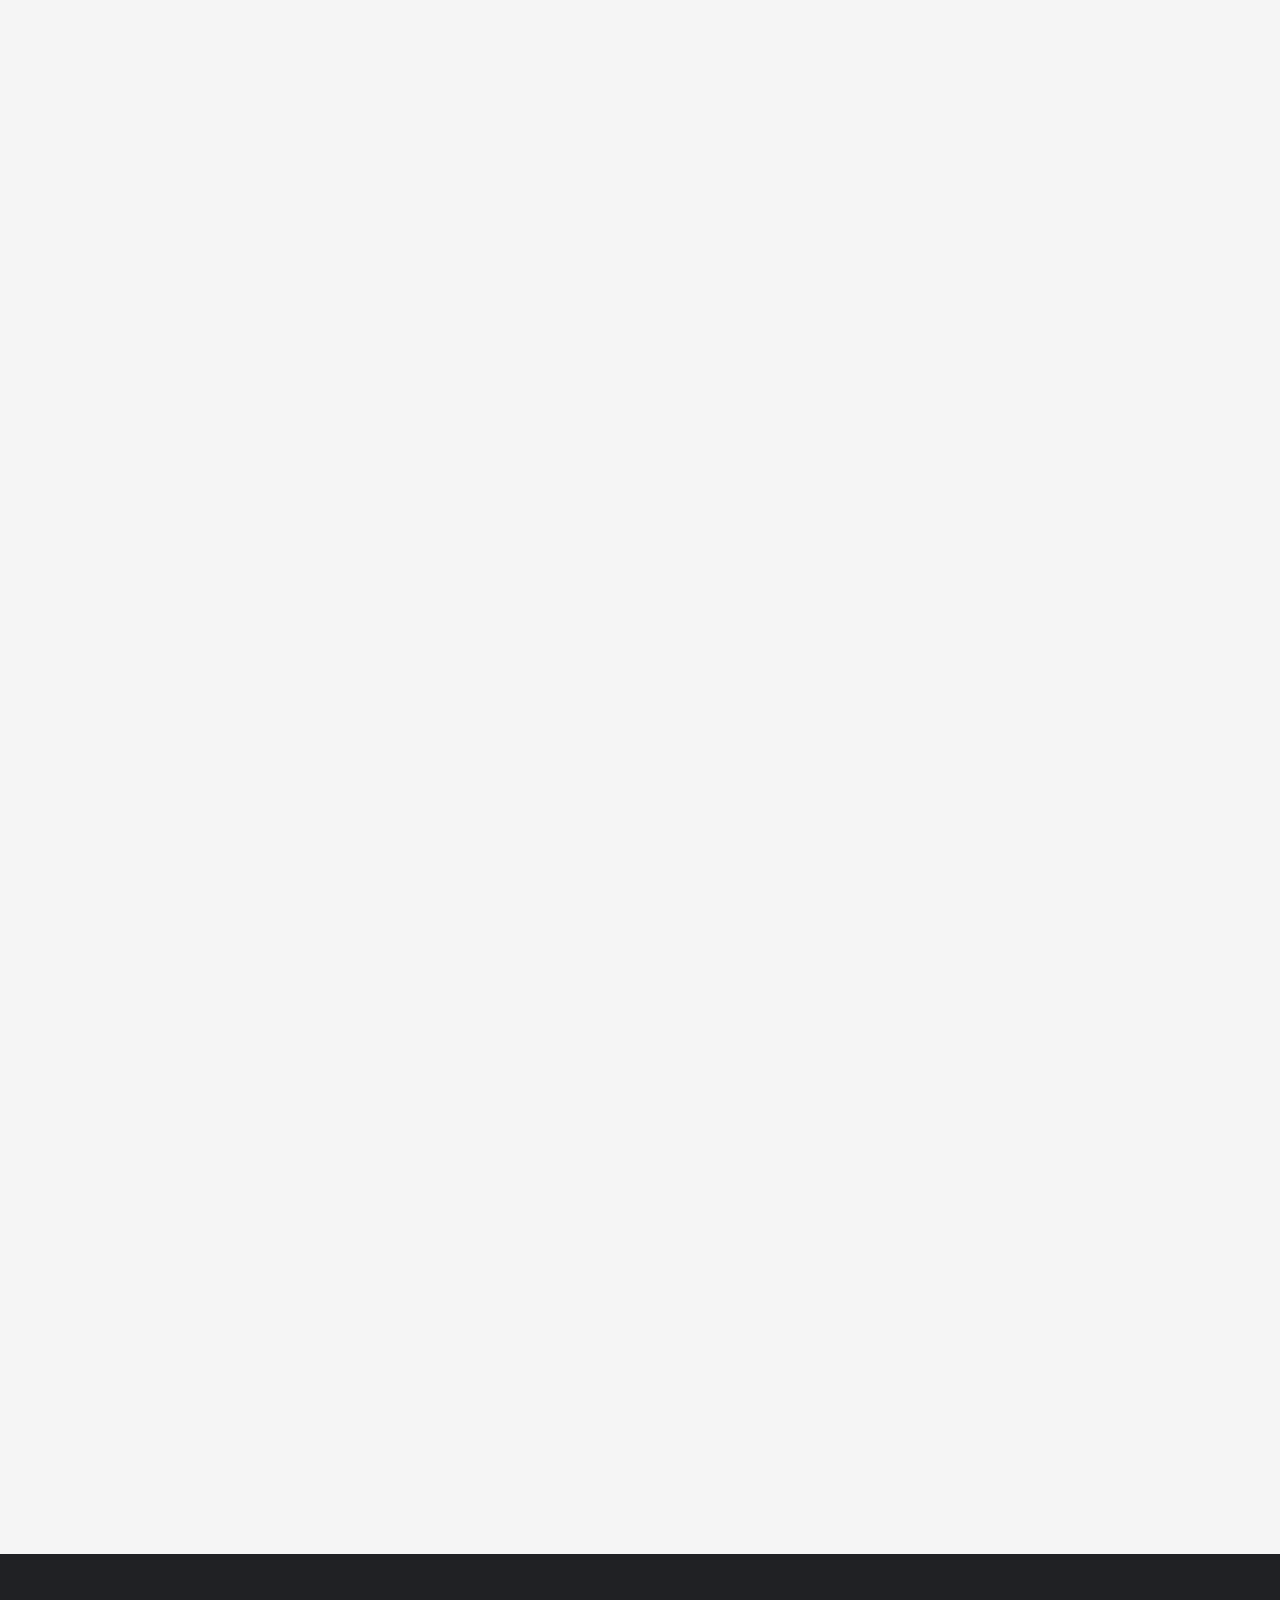
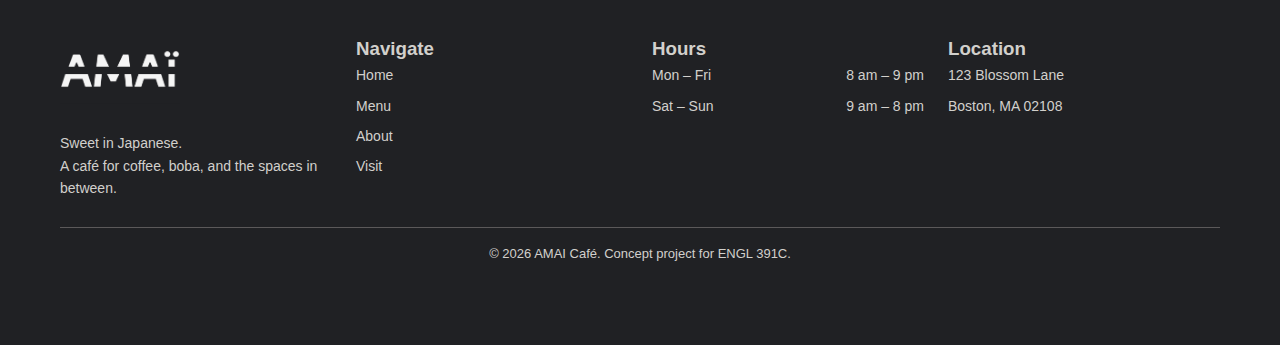
<file: menu.html>
<!DOCTYPE html>
<html lang="en">
<head>
  <meta charset="UTF-8">
  <meta name="viewport" content="width=device-width, initial-scale=1.0">
  <title>Menu - AMAI</title>
  <link rel="icon" type="image/png" href="images/favicon.png">
  <link rel="stylesheet" href="styles.css">
</head>
<body class="menu-page">
  <header class="amai-header">
    <a class="amai-brand" href="index.html">
      <img src="images/amai-logo-black.png" alt="AMAI Café – return to home page" class="brand-logo brand-logo--menu">
    </a>
    <nav class="amai-nav">
      <a href="index.html">Home</a>
      <a href="about.html">About</a>
      <span class="is-current" aria-current="page">Menu</span>
      <a href="visit.html">Visit</a>
    </nav>
  </header>

  <main class="amai-main">
    <section class="amai-hero">
      <h1 class="amai-title" id="menu-title">
        <img src="images/amai-logo-black.png" alt="AMAI Café" class="brand-logo brand-logo--menu-hero">
      </h1>
    </section>

    <section class="menu-cluster">
      <h2 id="milk-fruit-heading">Milk &amp; Fruit Teas</h2>
      <div class="menu-columns">
        <div class="menu-column">
          <article class="menu-line-item">
            <header><h3>Amai Signature Milk Tea</h3><span>6.0</span></header>
          </article>
          <article class="menu-line-item">
            <header><h3>Brown Sugar Milk Tea</h3><span>6.5</span></header>
          </article>
          <article class="menu-line-item">
            <header><h3>Tieguanyin Milk Tea</h3><span>6.0</span></header>
          </article>
        </div>
        <div class="menu-column">
          <article class="menu-line-item">
            <header><h3>Lychee Oolong Fruit Tea</h3><span>6.0</span></header>
          </article>
          <article class="menu-line-item">
            <header><h3>Mango Green Tea</h3><span>6.0</span></header>
          </article>
        </div>
      </div>
    </section>

    <section class="menu-cluster">
      <h2 id="sweet-heading">Sweet Treats</h2>
      <div class="menu-columns">
        <div class="menu-column">
          <article class="menu-line-item">
            <header><h3>Ube Mochi Donut</h3><span>4.0</span></header>
          </article>
          <article class="menu-line-item">
            <header><h3>Nutella Taiyaki</h3><span>5.50</span></header>
          </article>
          <article class="menu-line-item">
            <header><h3>Strawberry Fruit Sando</h3><span>6.50</span></header>
          </article>
        </div>
        <div class="menu-column">
          <article class="menu-line-item">
            <header><h3>Mango Bingsu</h3><span>8.50</span></header>
          </article>
          <article class="menu-line-item">
            <header><h3>Tiramisu</h3><span>6.50</span></header>
          </article>
        </div>
      </div>
    </section>

    <section class="menu-cluster">
      <h2 id="coffee-heading">Coffee</h2>
      <div class="menu-columns">
        <div class="menu-column">
          <article class="menu-line-item">
            <header><h3>Iced Vietnamese Coffee</h3><span>6.0</span></header>
          </article>
          <article class="menu-line-item">
            <header><h3>Iced Hojicha Latte</h3><span>6.5</span></header>
          </article>
        </div>
        <div class="menu-column">
          <article class="menu-line-item">
            <header><h3>Iced Matcha Latte</h3><span>6.5</span></header>
          </article>
          <article class="menu-line-item">
            <header><h3>Iced Matcha Coconut Blue</h3><span>7.0</span></header>
          </article>
        </div>
      </div>
    </section>

    <section class="menu-cluster">
      <h2 id="toppings-heading">Toppings</h2>
      <div class="menu-columns">
        <div class="menu-column">
          <article class="menu-line-item">
            <header><h3>Brown Sugar Boba</h3><span>0.75</span></header>
          </article>
          <article class="menu-line-item">
            <header><h3>White Honey Boba</h3><span>0.75</span></header>
          </article>
        </div>
        <div class="menu-column">
          <article class="menu-line-item">
            <header><h3>Blue Butterfly Boba</h3><span>0.75</span></header>
          </article>
        </div>
      </div>
    </section>
  </main>

  <!-- ▸ FOOTER -->
  <footer class="site-footer">
    <div class="container">
      <div class="footer__grid">

        <div>
          <div class="footer__brand-name display">
            <a href="index.html" class="footer__brand-link" aria-label="AMAI Cafe">
              <img src="images/amai-logo-white.png" alt="AMAI Cafe logo" class="brand-logo brand-logo--footer">
            </a>
          </div>
          <p class="footer__tagline">Sweet in Japanese.<br>A café for coffee, boba, and the spaces in between.</p>
        </div>

        <div>
          <h3 class="footer__heading">Navigate</h3>
          <ul class="footer__list">
            <li><span>Home</span></li>
            <li><a href="menu.html">Menu</a></li>
            <li><a href="about.html">About</a></li>
            <li><a href="visit.html">Visit</a></li>
          </ul>
        </div>

        <div>
          <h3 class="footer__heading">Hours</h3>
          <ul class="footer__list">
            <li class="footer__hours-item"><span>Mon – Fri</span><span>8 am – 9 pm</span></li>
            <li class="footer__hours-item"><span>Sat – Sun</span><span>9 am – 8 pm</span></li>
          </ul>
        </div>

        <div>
          <h3 class="footer__heading">Location</h3>
          <ul class="footer__list">
            <li>123 Blossom Lane</li>
            <li>Boston, MA 02108</li>
          </ul>
        </div>

      </div>
      <p class="footer__bottom">© 2026 AMAI Café. Concept project for ENGL 391C.</p>
    </div>
  </footer>
</body>
</html>
</file>
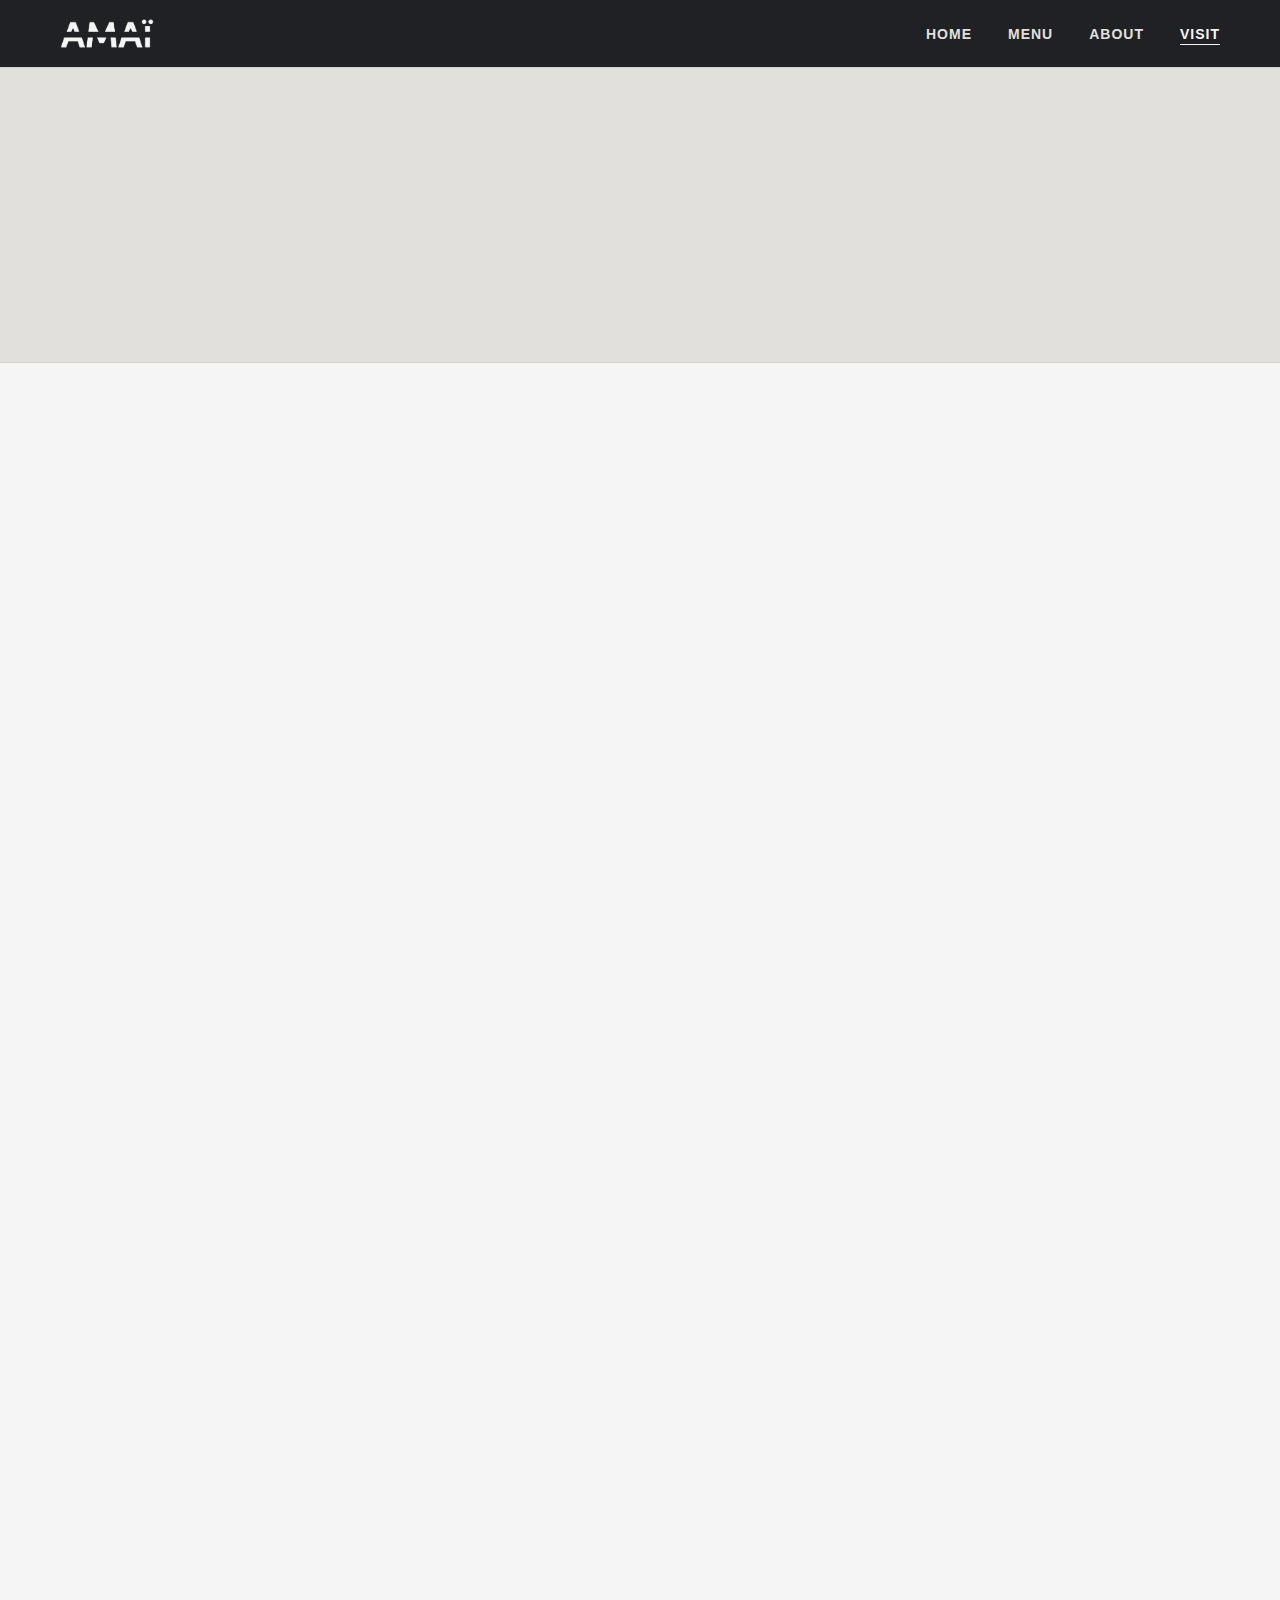
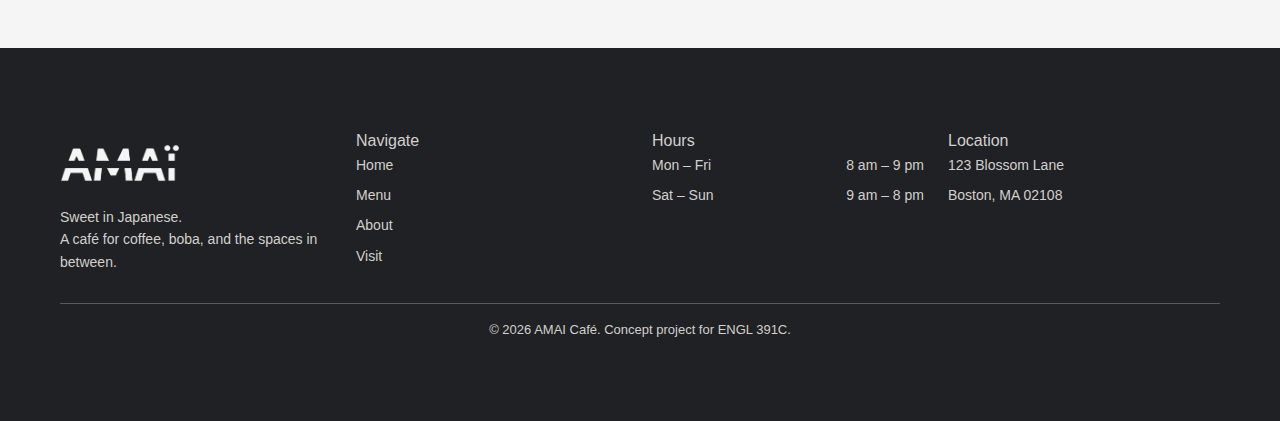
<file: visit.html>
<!DOCTYPE html>
<html lang="en">
<head>
  <meta charset="UTF-8" />
  <meta name="viewport" content="width=device-width, initial-scale=1.0" />
  <title>Visit — AMAI Café</title>
  <link rel="stylesheet" href="styles.css" />
</head>
<body>

  <!-- ▸ NAV -->
  <nav class="site-nav">
    <div class="container nav__inner">
      <a href="index.html" class="nav__logo">
        <img src="images/amai-logo-white.png" alt="AMAI" class="brand-logo brand-logo--nav" />
      </a>
      <ul class="nav__links" id="nav-links" role="list">
        <li><a href="index.html"  class="nav__link">Home</a></li>
        <li><a href="menu.html"   class="nav__link">Menu</a></li>
        <li><a href="about.html"  class="nav__link">About</a></li>
        <li><a href="visit.html"  class="nav__link is-current">Visit</a></li>
      </ul>
    </div>
  </nav>

  <main>

    <!-- ▸ VISIT HERO -->
    <header class="visit-hero">
      <div class="container">
        <span class="section-label">Find us</span>
        <h1 class="visit-hero__title display">Visit Us</h1>
        <p class="visit-hero__sub">Everything you need to plan your trip to AMAI.</p>
      </div>
    </header>

    <!-- ▸ MAIN VISIT GRID -->
    <section class="section">
      <div class="container">
        <div class="visit-grid">

          <!-- Map -->
          <div class="reveal">
            <h2 class="visually-hidden" id="location-heading">Location map</h2>
            <div class="map-block">
              <div class="map-block__placeholder">
                <span class="map-block__icon">🗺️</span>
                <span class="map-block__label">Map Embed</span>
              </div>
              <div class="map-block__address-card">
                <p class="map-block__addr-name display">AMAI Café</p>
                <p class="map-block__addr-street">123 Blossom Lane<br>Boston, MA 02108</p>
              </div>
            </div>
            <div style="margin-top:1.25rem;">
              <a
                href="https://maps.google.com/?q=HEYTEA+Newbury+Street+Boston+MA"
                target="_blank"
                rel="noopener noreferrer"
                class="btn btn--primary"
                style="width:100%; justify-content:center;"
              >
                Get Directions
              </a>
            </div>
          </div>

          <!-- Info panel -->
          <div class="visit-info">

            <!-- Hours -->
            <article class="info-card reveal">
              <h2 class="info-card__heading" id="hours-heading">Hours of Operation</h2>
              <div class="hours-table" role="table">
                <div class="hours-row" role="row">
                  <span class="hours-row__day" role="cell">Monday</span>
                  <span class="hours-row__time" role="cell">8:00 am – 9:00 pm</span>
                </div>
                <div class="hours-row" role="row">
                  <span class="hours-row__day" role="cell">Tuesday</span>
                  <span class="hours-row__time" role="cell">8:00 am – 9:00 pm</span>
                </div>
                <div class="hours-row" role="row">
                  <span class="hours-row__day" role="cell">Wednesday</span>
                  <span class="hours-row__time" role="cell">8:00 am – 9:00 pm</span>
                </div>
                <div class="hours-row" role="row">
                  <span class="hours-row__day" role="cell">Thursday</span>
                  <span class="hours-row__time" role="cell">8:00 am – 9:00 pm</span>
                </div>
                <div class="hours-row" role="row">
                  <span class="hours-row__day" role="cell">Friday</span>
                  <span class="hours-row__time" role="cell">8:00 am – 10:00 pm</span>
                </div>
                <div class="hours-row" role="row">
                  <span class="hours-row__day" role="cell">Saturday</span>
                  <span class="hours-row__time" role="cell">9:00 am – 10:00 pm</span>
                </div>
                <div class="hours-row" role="row">
                  <span class="hours-row__day" role="cell">Sunday</span>
                  <span class="hours-row__time" role="cell">9:00 am – 8:00 pm</span>
                </div>
              </div>
            </article>

            <!-- Contact -->
            <article class="info-card reveal">
              <h2 class="info-card__heading" id="contact-heading">Contact</h2>
              <ul class="contact-list" role="list">
                <li class="contact-item">
                  <span class="contact-item__icon">📍</span>
                  <span>123 Blossom Lane, Boston, MA 02108</span>
                </li>
                <li class="contact-item">
                  <span class="contact-item__icon">📞</span>
                  <span>777-777-7777</span>
                </li>
                <li class="contact-item">
                  <span class="contact-item__icon">✉️</span>
                  <a href="mailto:hello@amaicafe.com">hello@amaicafe.com</a>
                </li>
              </ul>
            </article>

            <!-- Social -->
            <article class="info-card reveal">
              <h2 class="info-card__heading" id="social-heading">Follow Along</h2>
              <div class="social-list">
                <a
                  href="https://www.instagram.com/tenoneteahouse/"
                  target="_blank"
                  rel="noopener noreferrer"
                  class="social-pill"
                 
                >
                  <span>📸</span> Instagram
                </a>
                <a
                  href="https://www.instagram.com/heytea_official/"
                  target="_blank"
                  rel="noopener noreferrer"
                  class="social-pill"
                 
                >
                  <span>🫧</span> HEY TEA
                </a>
                <a
                  href="https://www.instagram.com/arabica.kyoto/"
                  target="_blank"
                  rel="noopener noreferrer"
                  class="social-pill"
                 
                >
                  <span>☕</span> % Arabica
                </a>
              </div>
              <p style="margin-top:1rem; font-size:.8rem; color:var(--clr-ink-soft); font-style:italic;">
                AMAI is a conceptual brand. Social links above reference real cafés that inspired its aesthetic.
              </p>
            </article>

          </div>
        </div>

        <!-- Directions CTA -->
        <div class="directions-cta reveal">
          <h2 class="directions-cta__title display">Ready to visit?</h2>
          <p class="directions-cta__text">
            We're open seven days a week. Come as you are — with a laptop, a book, or just yourself.
          </p>
          <div style="display:flex; gap:1rem; justify-content:center; flex-wrap:wrap;">
            <a
              href="https://maps.google.com/?q=HEYTEA+Newbury+Street+Boston+MA"
              target="_blank"
              rel="noopener noreferrer"
              class="btn btn--primary"
            >Get Directions</a>
            <a href="menu.html" class="btn btn--outline">Browse the Menu</a>
          </div>
        </div>

      </div>
    </section>

  </main>

  <!-- ▸ FOOTER -->
  <footer class="site-footer">
    <div class="container">
      <div class="footer__grid">
        <div>
          <p class="footer__brand-name display">
            <img src="images/amai-logo-white.png" alt="AMAI" class="brand-logo brand-logo--footer" />
          </p>
          <p class="footer__tagline">Sweet in Japanese.<br>A café for coffee, boba, and the spaces in between.</p>
        </div>
        <div>
          <p class="footer__heading">Navigate</p>
          <ul class="footer__list" role="list">
            <li><a href="index.html">Home</a></li>
            <li><a href="menu.html">Menu</a></li>
            <li><a href="about.html">About</a></li>
            <li><a href="visit.html">Visit</a></li>
          </ul>
        </div>
        <div>
          <p class="footer__heading">Hours</p>
          <ul class="footer__list">
            <li class="footer__hours-item"><span>Mon – Fri</span><span>8 am – 9 pm</span></li>
            <li class="footer__hours-item"><span>Sat – Sun</span><span>9 am – 8 pm</span></li>
          </ul>
        </div>
        <div>
          <p class="footer__heading">Location</p>
          <ul class="footer__list">
            <li>123 Blossom Lane</li>
            <li>Boston, MA 02108</li>
          </ul>
        </div>
      </div>
      <p class="footer__bottom">© 2026 AMAI Café. Concept project for ENGL 391C.</p>
    </div>
  </footer>

</body>
</html>
</file>
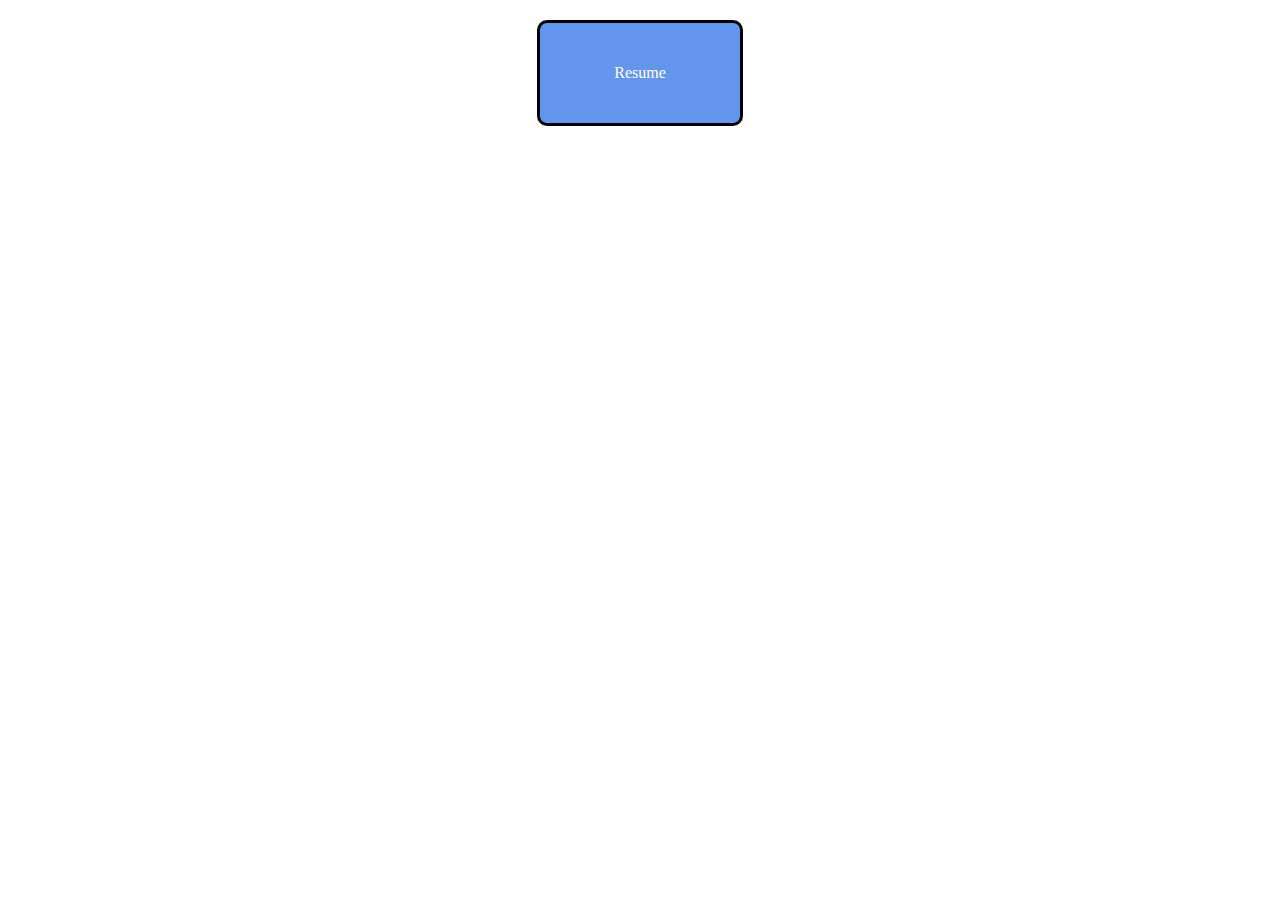
<file: demos/4-27-demo.html>
<!DOCTYPE html>
<html lang="en">
<head>
    <meta charset="UTF-8">
    <title>Button Presentation</title>
    <link href="4-27-demo.css" rel="stylesheet">
</head>
<body>
    <div class="resumebutton">
        <a href="#">Resume</a>
    </div>
</body>
</html>
</file>
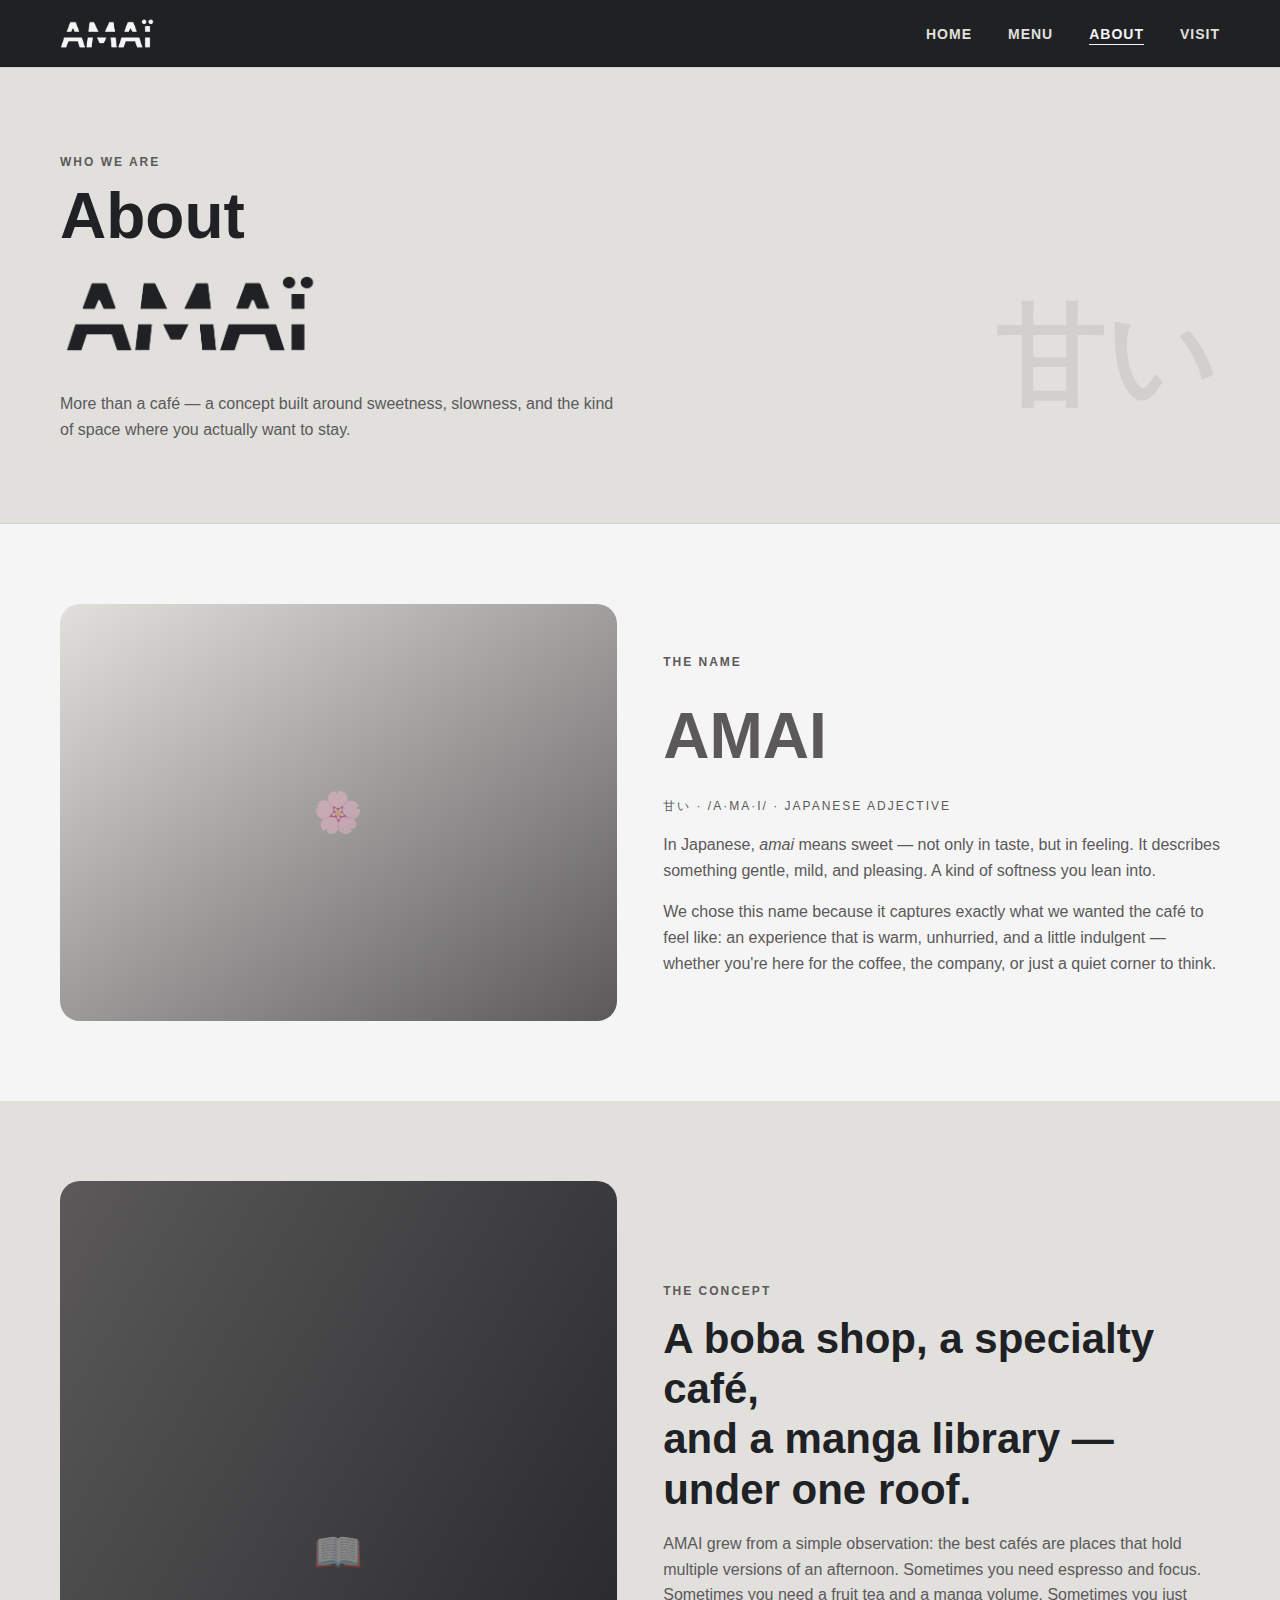
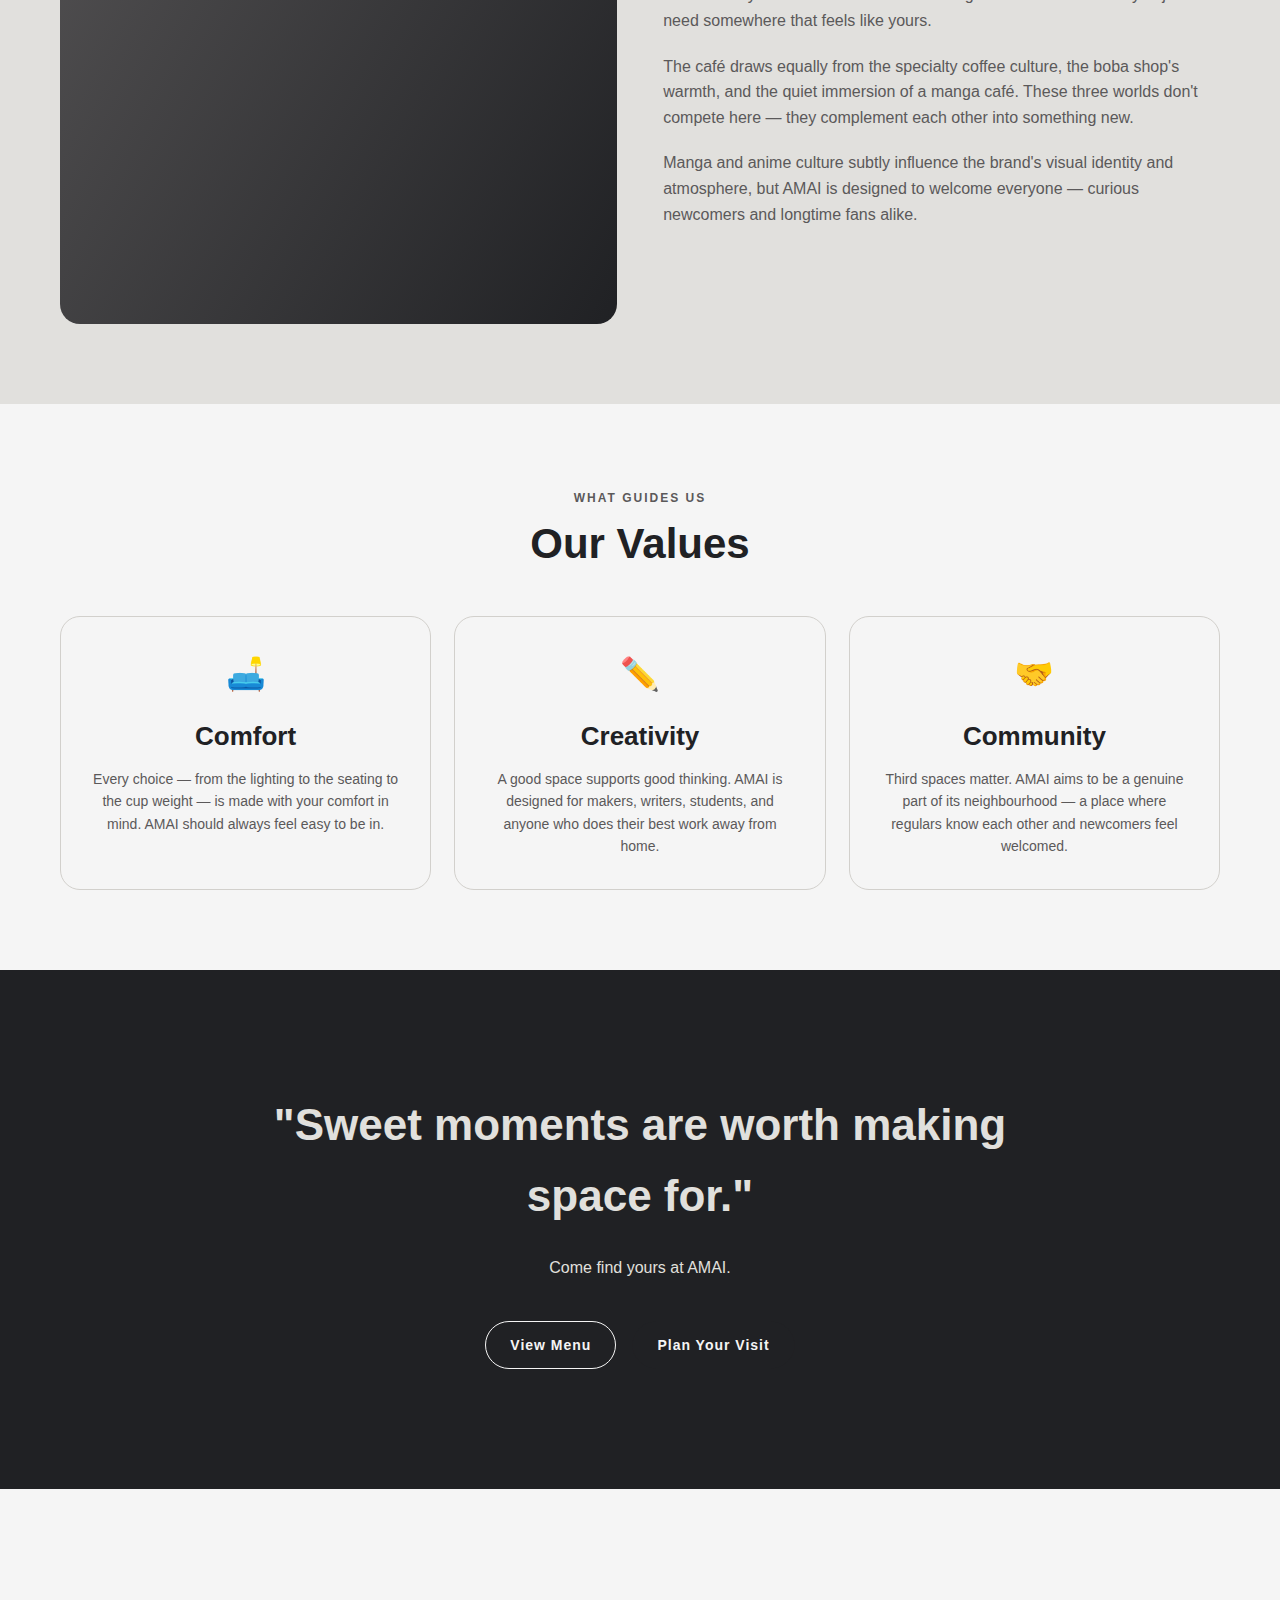
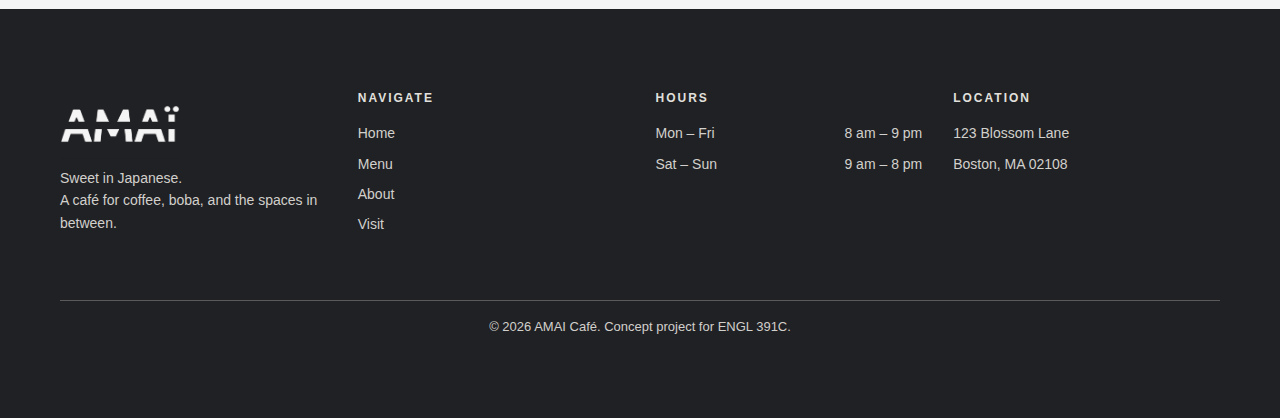
<file: engl-391c/about.html>
<!DOCTYPE html>
<html lang="en">
<head>
  <meta charset="UTF-8" />
  <meta name="viewport" content="width=device-width, initial-scale=1.0" />
  <title>About — AMAI Café</title>
  <link rel="stylesheet" href="styles.css" />
</head>
<body>

  <!-- ▸ NAV -->
  <nav class="site-nav">
    <div class="container nav__inner">
      <a href="index.html" class="nav__logo">
        <img src="images/amai-logo-white.png" alt="AMAI" class="brand-logo brand-logo--nav" />
      </a>
      <ul class="nav__links" id="nav-links" role="list">
        <li><a href="index.html"  class="nav__link">Home</a></li>
        <li><a href="menu.html"   class="nav__link">Menu</a></li>
        <li><a href="about.html"  class="nav__link is-current">About</a></li>
        <li><a href="visit.html"  class="nav__link">Visit</a></li>
      </ul>
    </div>
  </nav>

  <main>

    <!-- ▸ ABOUT HERO -->
    <header class="about-hero">
      <div class="container">
        <div class="about-hero__inner">
          <div>
            <span class="section-label">Who we are</span>
            <h1 class="about-hero__title display">About</h1>
            <img src="images/amai-logo-black.png" alt="AMAI" class="brand-logo brand-logo--about" />
            <p class="about-hero__sub">
              More than a café — a concept built around sweetness, slowness,
              and the kind of space where you actually want to stay.
            </p>
          </div>
          <div>
            <p class="about-hero__kanji display">甘い</p>
          </div>
        </div>
      </div>
    </header>

    <!-- ▸ WHAT "AMAI" MEANS -->
    <section class="section meaning-section">
      <div class="container">
        <div class="meaning-split">

          <div class="meaning-split__image reveal">
            <div class="img-placeholder img-placeholder--about" style="height:100%">
              <span class="placeholder-icon">🌸</span>
            </div>
          </div>

          <div class="reveal">
            <span class="section-label">The name</span>
            <p class="meaning-body__word display">AMAI</p>
            <p class="meaning-body__def">甘い · /a·ma·i/ · Japanese adjective</p>
            <p class="meaning-body__text">
              In Japanese, <em>amai</em> means sweet — not only in taste, but in feeling.
              It describes something gentle, mild, and pleasing. A kind of softness you lean into.
            </p>
            <p class="meaning-body__text" style="margin-top:1rem;">
              We chose this name because it captures exactly what we wanted the café to feel like:
              an experience that is warm, unhurried, and a little indulgent — whether you're
              here for the coffee, the company, or just a quiet corner to think.
            </p>
          </div>

        </div>
      </div>
    </section>

    <!-- ▸ THE CONCEPT -->
    <section class="section concept-section">
      <div class="container">
        <div class="concept-grid">

          <div class="concept-grid__text reveal">
            <span class="section-label">The concept</span>
            <h2 class="concept-title display" id="concept-heading">
              A boba shop, a specialty café,<br>and a manga library — under one roof.
            </h2>
            <p class="concept-text">
              AMAI grew from a simple observation: the best cafés are places that hold multiple
              versions of an afternoon. Sometimes you need espresso and focus. Sometimes you
              need a fruit tea and a manga volume. Sometimes you just need somewhere that
              feels like yours.
            </p>
            <p class="concept-text" style="margin-top:1.25rem;">
              The café draws equally from the specialty coffee culture, the boba shop's warmth,
              and the quiet immersion of a manga café. These three worlds don't compete here —
              they complement each other into something new.
            </p>
            <p class="concept-text" style="margin-top:1.25rem;">
              Manga and anime culture subtly influence the brand's visual identity and atmosphere,
              but AMAI is designed to welcome everyone — curious newcomers and longtime fans alike.
            </p>
          </div>

          <div class="concept-grid__image reveal">
            <div class="img-placeholder img-placeholder--space" style="height:100%">
              <span class="placeholder-icon">📖</span>
            </div>
          </div>

        </div>
      </div>
    </section>

    <!-- ▸ BRAND VALUES -->
    <section class="section values-section">
      <div class="container">
        <header class="section__header text-center reveal">
          <span class="section-label">What guides us</span>
          <h2 class="section__title display" id="values-heading">Our Values</h2>
        </header>

        <div class="values-grid">

          <article class="value-card reveal">
            <div class="value-card__icon">🛋️</div>
            <h3 class="value-card__title display">Comfort</h3>
            <p class="value-card__text">
              Every choice — from the lighting to the seating to the cup weight —
              is made with your comfort in mind. AMAI should always feel easy to be in.
            </p>
          </article>

          <article class="value-card reveal">
            <div class="value-card__icon">✏️</div>
            <h3 class="value-card__title display">Creativity</h3>
            <p class="value-card__text">
              A good space supports good thinking. AMAI is designed for makers,
              writers, students, and anyone who does their best work away from home.
            </p>
          </article>

          <article class="value-card reveal">
            <div class="value-card__icon">🤝</div>
            <h3 class="value-card__title display">Community</h3>
            <p class="value-card__text">
              Third spaces matter. AMAI aims to be a genuine part of its neighbourhood —
              a place where regulars know each other and newcomers feel welcomed.
            </p>
          </article>

        </div>
      </div>
    </section>

    <!-- ▸ IMAGE STRIP
    <section class="section">
      <div class="container">
        <div class="image-strip reveal">
          <div class="strip-item">
            <div class="img-placeholder img-placeholder--hero" style="height:100%">
              <span class="placeholder-icon">🏮</span>
            </div>
          </div>
          <div class="strip-item">
            <div class="img-placeholder img-placeholder--drink-2" style="height:100%">
              <span class="placeholder-icon">☕</span>
            </div>
          </div>
          <div class="strip-item">
            <div class="img-placeholder img-placeholder--drink-4" style="height:100%">
              <span class="placeholder-icon">📚</span>
            </div>
          </div>
        </div>
      </div>
    </section>
    -->

    <!-- ▸ CLOSING STATEMENT -->
    <section class="closing-section">
      <div class="container">
        <blockquote class="closing-section__quote display" id="closing-heading">
          "Sweet moments are worth making space for."
        </blockquote>
        <p class="closing-section__sub">Come find yours at AMAI.</p>
        <div style="margin-top:2.5rem; display:flex; gap:1rem; justify-content:center; flex-wrap:wrap;">
          <a href="menu.html"  class="btn btn--outline-light">View Menu</a>
          <a href="visit.html" class="btn btn--primary">Plan Your Visit</a>
        </div>
      </div>
    </section>

  </main>

  <!-- ▸ FOOTER -->
  <footer class="site-footer">
    <div class="container">
      <div class="footer__grid">
        <div>
          <p class="footer__brand-name display">
            <img src="images/amai-logo-white.png" alt="AMAI" class="brand-logo brand-logo--footer" />
          </p>
          <p class="footer__tagline">Sweet in Japanese.<br>A café for coffee, boba, and the spaces in between.</p>
        </div>
        <div>
          <p class="footer__heading">Navigate</p>
          <ul class="footer__list" role="list">
            <li><a href="index.html">Home</a></li>
            <li><a href="menu.html">Menu</a></li>
            <li><a href="about.html">About</a></li>
            <li><a href="visit.html">Visit</a></li>
          </ul>
        </div>
        <div>
          <p class="footer__heading">Hours</p>
          <ul class="footer__list">
            <li class="footer__hours-item"><span>Mon – Fri</span><span>8 am – 9 pm</span></li>
            <li class="footer__hours-item"><span>Sat – Sun</span><span>9 am – 8 pm</span></li>
          </ul>
        </div>
        <div>
          <p class="footer__heading">Location</p>
          <ul class="footer__list">
            <li>123 Blossom Lane</li>
            <li>Boston, MA 02108</li>
          </ul>
        </div>
      </div>
      <p class="footer__bottom">© 2026 AMAI Café. Concept project for ENGL 391C.</p>
    </div>
  </footer>

</body>
</html>
</file>
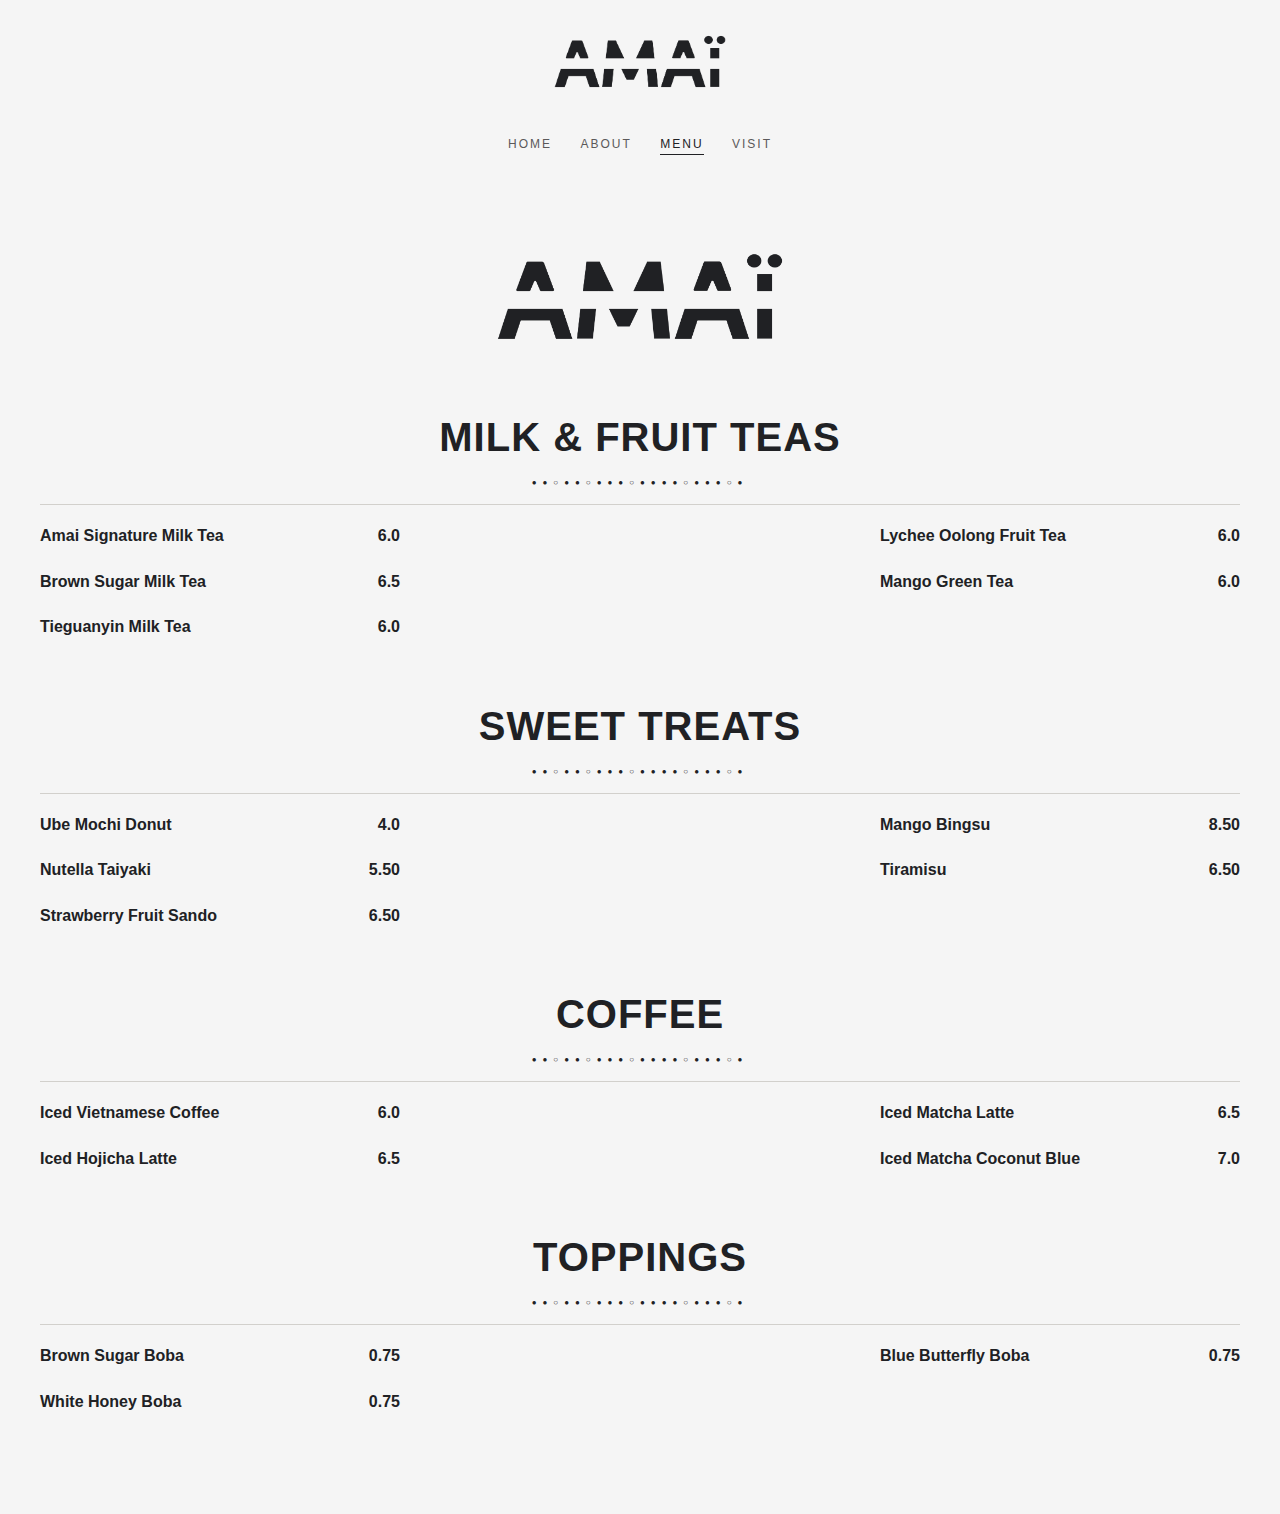
<file: engl-391c/menu.html>
<!DOCTYPE html>
<html lang="en">
<head>
  <meta charset="UTF-8" />
  <meta name="viewport" content="width=device-width, initial-scale=1.0" />
  <title>Menu - AMAI</title>
  <link rel="stylesheet" href="styles.css" />
</head>
<body class="menu-page">
  <header class="amai-header">
    <a class="amai-brand" href="index.html">
      <img src="images/amai-logo-black.png" alt="AMAI" class="brand-logo brand-logo--menu" />
    </a>
    <nav class="amai-nav">
      <a href="index.html">Home</a>
      <a href="about.html">About</a>
      <a href="menu.html" class="is-current">Menu</a>
      <a href="visit.html">Visit</a>
    </nav>
  </header>

  <main class="amai-main">
    <section class="amai-hero">
      <h1 class="amai-title" id="menu-title">
        <img src="images/amai-logo-black.png" alt="AMAI" class="brand-logo brand-logo--menu-hero" />
      </h1>
    </section>

    <section class="menu-cluster">
      <h2 id="milk-fruit-heading">Milk &amp; Fruit Teas</h2>
      <div class="menu-columns">
        <div class="menu-column">
          <article class="menu-line-item">
            <header><h3>Amai Signature Milk Tea</h3><span>6.0</span></header>
          </article>
          <article class="menu-line-item">
            <header><h3>Brown Sugar Milk Tea</h3><span>6.5</span></header>
          </article>
          <article class="menu-line-item">
            <header><h3>Tieguanyin Milk Tea</h3><span>6.0</span></header>
          </article>
        </div>
        <div class="menu-column">
          <article class="menu-line-item">
            <header><h3>Lychee Oolong Fruit Tea</h3><span>6.0</span></header>
          </article>
          <article class="menu-line-item">
            <header><h3>Mango Green Tea</h3><span>6.0</span></header>
          </article>
        </div>
      </div>
    </section>

    <section class="menu-cluster">
      <h2 id="sweet-heading">Sweet Treats</h2>
      <div class="menu-columns">
        <div class="menu-column">
          <article class="menu-line-item">
            <header><h3>Ube Mochi Donut</h3><span>4.0</span></header>
          </article>
          <article class="menu-line-item">
            <header><h3>Nutella Taiyaki</h3><span>5.50</span></header>
          </article>
          <article class="menu-line-item">
            <header><h3>Strawberry Fruit Sando</h3><span>6.50</span></header>
          </article>
        </div>
        <div class="menu-column">
          <article class="menu-line-item">
            <header><h3>Mango Bingsu</h3><span>8.50</span></header>
          </article>
          <article class="menu-line-item">
            <header><h3>Tiramisu</h3><span>6.50</span></header>
          </article>
        </div>
      </div>
    </section>

    <section class="menu-cluster">
      <h2 id="coffee-heading">Coffee</h2>
      <div class="menu-columns">
        <div class="menu-column">
          <article class="menu-line-item">
            <header><h3>Iced Vietnamese Coffee</h3><span>6.0</span></header>
          </article>
          <article class="menu-line-item">
            <header><h3>Iced Hojicha Latte</h3><span>6.5</span></header>
          </article>
        </div>
        <div class="menu-column">
          <article class="menu-line-item">
            <header><h3>Iced Matcha Latte</h3><span>6.5</span></header>
          </article>
          <article class="menu-line-item">
            <header><h3>Iced Matcha Coconut Blue</h3><span>7.0</span></header>
          </article>
        </div>
      </div>
    </section>

    <section class="menu-cluster">
      <h2 id="toppings-heading">Toppings</h2>
      <div class="menu-columns">
        <div class="menu-column">
          <article class="menu-line-item">
            <header><h3>Brown Sugar Boba</h3><span>0.75</span></header>
          </article>
          <article class="menu-line-item">
            <header><h3>White Honey Boba</h3><span>0.75</span></header>
          </article>
        </div>
        <div class="menu-column">
          <article class="menu-line-item">
            <header><h3>Blue Butterfly Boba</h3><span>0.75</span></header>
          </article>
        </div>
      </div>
    </section>
  </main>
</body>
</html>
</file>
<file: engl-391c/styles.css>
/* Palette: #F5F5F5 #E1E0DD #D2D0CC #202124 #5B595A */

@font-face {
  font-family: 'Sofia Pro';
  src: local('Sofia Pro Regular'), local('Sofia Pro');
  font-weight: 400;
  font-style: normal;
}

@font-face {
  font-family: 'Sofia Pro';
  src: local('Sofia Pro Semibold'), local('Sofia Pro SemiBold');
  font-weight: 600;
  font-style: normal;
}

@font-face {
  font-family: 'Sofia Pro';
  src: local('Sofia Pro Bold');
  font-weight: 700;
  font-style: normal;
}

* {
  box-sizing: border-box;
  margin: 0;
  padding: 0;
}

body {
  background: #F5F5F5;
  color: #202124;
  font-family: 'Sofia Pro', 'Segoe UI', Arial, sans-serif;
  font-size: 16px;
  line-height: 1.6;
}

img {
  display: block;
  max-width: 100%;
  object-fit: cover;
}

a {
  color: inherit;
  text-decoration: none;
}

ul {
  list-style: none;
}

.container {
  max-width: 1160px;
  width: 96%;
  margin: 0 auto;
}

.display {
  font-family: 'Sofia Pro', 'Segoe UI', Arial, sans-serif;
  font-weight: 600;
}

.text-center {
  text-align: center;
}

.text-muted {
  color: #5B595A;
}

.section {
  padding-top: 80px;
  padding-bottom: 80px;
}

.section-label {
  display: inline-block;
  font-size: 12px;
  font-weight: 600;
  letter-spacing: 2px;
  text-transform: uppercase;
  color: #5B595A;
  margin-bottom: 12px;
}

.section__header {
  margin-bottom: 48px;
}

.section__title {
  font-size: 42px;
  line-height: 1.15;
  margin-bottom: 12px;
}

.section__subtitle {
  color: #5B595A;
  max-width: 52ch;
}

.visually-hidden {
  position: absolute;
  width: 1px;
  height: 1px;
  overflow: hidden;
  clip: rect(0 0 0 0);
  white-space: nowrap;
}

/* Navigation */
.site-nav {
  position: sticky;
  top: 0;
  z-index: 100;
  background: #202124;
  border-bottom: 1px solid #D2D0CC;
  height: 68px;
}

.nav__inner {
  height: 100%;
  display: flex;
  align-items: center;
  justify-content: space-between;
}

.nav__logo {
  color: #F5F5F5;
  font-size: 24px;
  letter-spacing: 1px;
  font-weight: 700;
  display: flex;
  align-items: center;
  height: 100%;
}

.brand-logo {
  display: block;
  width: 100%;
  height: auto;
  max-width: 100%;
  object-fit: contain;
}

.brand-logo--nav {
  width: 94px;
}

.brand-logo--hero {
  width: 360px;
  max-width: 90%;
  margin: 0 auto 14px auto;
}

.brand-logo--about {
  width: 260px;
  max-width: 90%;
  margin-top: 6px;
}

.brand-logo--menu {
  width: 180px;
  margin: 0 auto;
}

.brand-logo--menu-hero {
  width: 300px;
  max-width: 88%;
  margin: 0 auto;
}

.brand-logo--footer {
  width: 120px;
  margin-bottom: 8px;
}

.nav__links {
  display: flex;
  align-items: center;
}

.nav__links li {
  margin-right: 36px;
}

.nav__links li:last-child {
  margin-right: 0;
}

.nav__link {
  color: #E1E0DD;
  font-size: 14px;
  font-weight: 600;
  letter-spacing: 1px;
  text-transform: uppercase;
  border-bottom: 1px solid transparent;
  padding-bottom: 2px;
}

.nav__link.is-current {
  color: #F5F5F5;
  border-bottom: 1px solid #F5F5F5;
}

.nav__link:hover {
  color: #F5F5F5;
  border-bottom: 1px solid #F5F5F5;
}

/* Buttons */
.btn {
  display: inline-block;
  padding: 12px 24px;
  border-radius: 999px;
  font-size: 14px;
  font-weight: 600;
  letter-spacing: 1px;
  border: 1px solid #202124;
}

.btn--primary {
  background: #202124;
  color: #F5F5F5;
}

.btn--primary:hover {
  background: #5B595A;
  border-color: #5B595A;
}

.btn--outline {
  background: transparent;
  color: #202124;
}

.btn--outline:hover {
  background: #202124;
  color: #F5F5F5;
}

.btn--outline-light {
  background: transparent;
  color: #F5F5F5;
  border: 1px solid #F5F5F5;
}

.btn--outline-light:hover {
  background: #F5F5F5;
  color: #202124;
}

/* Footer */
.site-footer {
  background: #202124;
  color: #D2D0CC;
  padding-top: 80px;
  padding-bottom: 80px;
  margin-top: 120px;
}

.footer__grid {
  display: flex;
  flex-wrap: wrap;
  justify-content: space-between;
}

.footer__grid > div {
  width: 23%;
  min-width: 180px;
  margin-bottom: 28px;
}

.footer__brand-name {
  color: #F5F5F5;
  font-size: 30px;
  margin-bottom: 6px;
}

.footer__tagline {
  font-size: 14px;
  color: #D2D0CC;
}

.footer__heading {
  font-size: 12px;
  font-weight: 600;
  letter-spacing: 2px;
  text-transform: uppercase;
  color: #E1E0DD;
  margin-bottom: 14px;
}

.footer__list li {
  margin-bottom: 8px;
  font-size: 14px;
}

.footer__hours-item {
  display: flex;
  justify-content: space-between;
}

.footer__bottom {
  margin-top: 28px;
  padding-top: 16px;
  border-top: 1px solid #5B595A;
  text-align: center;
  color: #D2D0CC;
  font-size: 13px;
}

/* Generic card + placeholders */
.card {
  background: #F5F5F5;
  border: 1px solid #D2D0CC;
  border-radius: 20px;
  overflow: hidden;
}

.card__image {
  width: 100%;
  aspect-ratio: 4/3;
  background: #D2D0CC;
}

.card__body {
  padding: 24px;
}

.card__name {
  font-size: 22px;
  margin-bottom: 6px;
}

.card__desc {
  color: #5B595A;
  font-size: 14px;
}

.card__price {
  display: inline-block;
  margin-top: 10px;
  color: #5B595A;
  font-weight: 600;
}

.img-placeholder {
  width: 100%;
  height: 100%;
  display: flex;
  align-items: center;
  justify-content: center;
}

.img-placeholder--hero {
  background: linear-gradient(135deg, #5B595A 0%, #202124 100%);
}

.img-placeholder--drink-1 {
  background: linear-gradient(160deg, #E1E0DD 0%, #5B595A 100%);
}

.img-placeholder--drink-2 {
  background: linear-gradient(160deg, #D2D0CC 0%, #5B595A 100%);
}

.img-placeholder--drink-3 {
  background: linear-gradient(160deg, #E1E0DD 0%, #202124 100%);
}

.img-placeholder--drink-4 {
  background: linear-gradient(160deg, #D2D0CC 0%, #202124 100%);
}

.img-placeholder--space {
  background: linear-gradient(120deg, #5B595A 0%, #202124 100%);
}

.img-placeholder--about {
  background: linear-gradient(145deg, #E1E0DD 0%, #5B595A 100%);
}

.img-placeholder--strip {
  background: linear-gradient(90deg, #E1E0DD, #5B595A, #202124, #5B595A, #E1E0DD);
}

.placeholder-icon {
  font-size: 40px;
  opacity: 0.4;
}

/* Home page */
.hero {
  position: relative;
  min-height: calc(100vh - 68px);
  display: flex;
  align-items: center;
  overflow: hidden;
}

.hero__bg {
  position: absolute;
  inset: 0;
}

.hero__bg .img-placeholder--hero {
  height: 100%;
}

.hero__overlay {
  position: absolute;
  inset: 0;
  background: linear-gradient(to bottom, rgba(32,33,36,.6) 0%, rgba(32,33,36,.78) 100%);
}

.hero__content {
  position: relative;
  color: #F5F5F5;
  padding-top: 120px;
  padding-bottom: 120px;
}

.hero__eyebrow {
  font-size: 12px;
  letter-spacing: 2px;
  text-transform: uppercase;
  margin-bottom: 20px;
}

.hero__title {
  font-size: 96px;
  line-height: 1;
  margin-bottom: 12px;
}

.hero__tagline {
  max-width: 42ch;
  margin-bottom: 30px;
}

.hero__ctas a {
  margin-right: 10px;
}

.hero__ctas a:last-child {
  margin-right: 0;
}

.hero__scroll {
  position: absolute;
  left: 50%;
  bottom: 48px;
  color: #F5F5F5;
  text-align: center;
  margin-left: -24px;
  width: 48px;
}

.hero__scroll-line {
  width: 1px;
  height: 40px;
  background: #F5F5F5;
  margin: 8px auto 0;
}

.featured-drinks {
  background: #F5F5F5;
}

.drinks-grid {
  display: flex;
  flex-wrap: wrap;
  margin-left: -12px;
  margin-right: -12px;
}

.drinks-grid .card {
  width: calc(25% - 24px);
  margin: 0 12px 24px 12px;
}

.the-space {
  background: #E1E0DD;
}

.space-split {
  display: flex;
  justify-content: space-between;
}

.space-split__image {
  width: 48%;
  border-radius: 20px;
  overflow: hidden;
  aspect-ratio: 5/4;
}

.space-split__body {
  width: 48%;
}

.space-split__quote {
  color: #5B595A;
  font-size: 28px;
  margin-bottom: 18px;
}

.space-split__text {
  color: #5B595A;
  margin-bottom: 24px;
}

.cta-band {
  background: #202124;
  color: #F5F5F5;
  text-align: center;
  padding-top: 80px;
  padding-bottom: 80px;
}

.cta-band__title {
  font-size: 42px;
  margin-bottom: 10px;
}

.cta-band__sub {
  color: #E1E0DD;
  margin-bottom: 24px;
}

/* Legacy menu page section (kept simple) */
.menu-hero {
  background: #E1E0DD;
  border-bottom: 1px solid #D2D0CC;
  padding-top: 80px;
  padding-bottom: 80px;
}

.menu-hero__title {
  font-size: 64px;
  line-height: 1.05;
}

.menu-nav-tabs {
  background: #F5F5F5;
  border-bottom: 1px solid #D2D0CC;
  padding-top: 14px;
  padding-bottom: 14px;
}

.menu-nav-tabs__list {
  display: flex;
  align-items: center;
}

.menu-nav-tabs__list li {
  margin-right: 12px;
}

.menu-nav-tabs__list li:last-child {
  margin-right: 0;
}

.menu-tab {
  display: inline-block;
  padding: 8px 16px;
  border-radius: 999px;
  font-size: 12px;
  border: 1px solid #D2D0CC;
  color: #5B595A;
}

.menu-tab--active {
  background: #202124;
  border-color: #202124;
  color: #F5F5F5;
}

.menu-section {
  padding-top: 80px;
  padding-bottom: 80px;
}

.menu-section + .menu-section {
  border-top: 1px solid #D2D0CC;
}

.menu-section__title {
  font-size: 32px;
  margin-bottom: 30px;
}

.menu-grid {
  display: flex;
  flex-wrap: wrap;
  margin-left: -12px;
  margin-right: -12px;
}

.menu-item {
  width: calc(33.333% - 24px);
  margin: 0 12px 24px 12px;
  border: 1px solid #D2D0CC;
  border-radius: 12px;
  overflow: hidden;
  background: #F5F5F5;
}

.menu-item__image {
  aspect-ratio: 16/9;
  background: #D2D0CC;
}

.menu-item__body {
  padding: 18px;
}

.menu-item__header {
  display: flex;
  justify-content: space-between;
  align-items: baseline;
  margin-bottom: 6px;
}

.menu-item__name {
  font-size: 18px;
}

.menu-item__price {
  color: #5B595A;
  font-weight: 600;
}

.menu-item__desc {
  color: #5B595A;
  font-size: 14px;
}

.menu-item__tag {
  display: inline-block;
  margin-top: 10px;
  background: #E1E0DD;
  color: #5B595A;
  padding: 3px 10px;
  border-radius: 999px;
  font-size: 11px;
  text-transform: uppercase;
  letter-spacing: 1px;
}

.toppings-grid {
  display: flex;
  flex-wrap: wrap;
}

.topping-pill {
  border: 1px solid #D2D0CC;
  border-radius: 999px;
  background: #F5F5F5;
  padding: 10px 16px;
  margin-right: 10px;
  margin-bottom: 10px;
  font-size: 14px;
}

.topping-pill__price {
  margin-left: 6px;
  color: #5B595A;
  font-weight: 600;
}

/* About page */
.about-hero {
  background: #E1E0DD;
  border-bottom: 1px solid #D2D0CC;
  padding-top: 80px;
  padding-bottom: 80px;
}

.about-hero__inner {
  display: flex;
  justify-content: space-between;
  align-items: flex-end;
}

.about-hero__inner > div {
  width: 48%;
}

.about-hero__title {
  font-size: 64px;
  line-height: 1;
  margin-bottom: 6px;
}

.about-hero__kanji {
  font-size: 110px;
  color: #D2D0CC;
  text-align: right;
}

.about-hero__sub {
  color: #5B595A;
  margin-top: 18px;
}

.meaning-section {
  background: #F5F5F5;
}

.meaning-split {
  display: flex;
  justify-content: space-between;
  align-items: center;
}

.meaning-split__image {
  width: 48%;
  border-radius: 20px;
  overflow: hidden;
  aspect-ratio: 4/3;
}

.meaning-split > .reveal {
  width: 48%;
}

.meaning-body__word {
  font-size: 64px;
  color: #5B595A;
  margin-bottom: 10px;
}

.meaning-body__def {
  font-size: 12px;
  letter-spacing: 2px;
  text-transform: uppercase;
  color: #5B595A;
  margin-bottom: 16px;
}

.meaning-body__text {
  color: #5B595A;
}

.concept-section {
  background: #E1E0DD;
}

.concept-grid {
  display: flex;
  justify-content: space-between;
  align-items: center;
}

.concept-grid__text {
  width: 48%;
  order: 2;
}

.concept-grid__image {
  width: 48%;
  order: 1;
  border-radius: 20px;
  overflow: hidden;
  aspect-ratio: 3/4;
}

.concept-title {
  font-size: 42px;
  line-height: 1.2;
  margin-bottom: 16px;
}

.concept-text {
  color: #5B595A;
}

.values-section {
  background: #F5F5F5;
}

.values-grid {
  display: flex;
  justify-content: space-between;
}

.value-card {
  width: 32%;
  background: #F5F5F5;
  border: 1px solid #D2D0CC;
  border-radius: 20px;
  padding: 32px;
  text-align: center;
}

.value-card__icon {
  font-size: 32px;
  margin-bottom: 16px;
}

.value-card__title {
  font-size: 26px;
  margin-bottom: 10px;
}

.value-card__text {
  color: #5B595A;
  font-size: 14px;
}

.image-strip {
  display: flex;
  justify-content: space-between;
  height: 280px;
}

.strip-item {
  width: 32%;
  border-radius: 8px;
  overflow: hidden;
}

.strip-item:first-child {
  width: 48%;
}

.closing-section {
  background: #202124;
  color: #F5F5F5;
  text-align: center;
  padding-top: 120px;
  padding-bottom: 120px;
}

.closing-section__quote {
  color: #E1E0DD;
  font-size: 44px;
  max-width: 30ch;
  margin: 0 auto 24px auto;
}

.closing-section__sub {
  color: #E1E0DD;
}

/* Visit page */
.visit-hero {
  background: #E1E0DD;
  border-bottom: 1px solid #D2D0CC;
  padding-top: 80px;
  padding-bottom: 80px;
}

.visit-hero__title {
  font-size: 64px;
  line-height: 1;
  margin-bottom: 8px;
}

.visit-hero__sub {
  color: #5B595A;
}

.visit-grid {
  display: flex;
  justify-content: space-between;
  align-items: flex-start;
}

.visit-grid > div {
  width: 48%;
}

.map-block {
  border-radius: 20px;
  overflow: hidden;
  background: #D2D0CC;
  aspect-ratio: 4/3;
  position: relative;
}

.map-block__placeholder {
  width: 100%;
  height: 100%;
  background: linear-gradient(135deg, #E1E0DD 0%, #D2D0CC 50%, #F5F5F5 100%);
  display: flex;
  align-items: center;
  justify-content: center;
  flex-direction: column;
}

.map-block__icon {
  font-size: 48px;
  opacity: 0.45;
}

.map-block__label {
  margin-top: 8px;
  font-size: 12px;
  letter-spacing: 2px;
  text-transform: uppercase;
  color: #5B595A;
}

.map-block__address-card {
  position: absolute;
  left: 16px;
  bottom: 16px;
  background: #F5F5F5;
  border-radius: 12px;
  padding: 16px;
  width: 230px;
}

.map-block__addr-name {
  font-size: 16px;
  margin-bottom: 4px;
}

.map-block__addr-street {
  font-size: 13px;
  color: #5B595A;
}

.info-card {
  background: #F5F5F5;
  border: 1px solid #D2D0CC;
  border-radius: 20px;
  padding: 28px;
  margin-bottom: 20px;
}

.info-card__heading {
  font-size: 12px;
  letter-spacing: 2px;
  text-transform: uppercase;
  color: #5B595A;
  margin-bottom: 16px;
}

.hours-row {
  display: flex;
  justify-content: space-between;
  border-bottom: 1px solid #D2D0CC;
  padding-top: 9px;
  padding-bottom: 9px;
  font-size: 14px;
}

.hours-row:last-child {
  border-bottom: none;
}

.hours-row__day {
  color: #5B595A;
}

.hours-row__time {
  color: #202124;
  font-weight: 600;
}

.contact-item {
  display: flex;
  align-items: center;
  border-bottom: 1px solid #D2D0CC;
  padding-top: 8px;
  padding-bottom: 8px;
  font-size: 14px;
}

.contact-item:last-child {
  border-bottom: none;
}

.contact-item__icon {
  width: 24px;
  text-align: center;
  margin-right: 10px;
}

.social-list {
  display: flex;
  flex-wrap: wrap;
}

.social-pill {
  background: #E1E0DD;
  border: 1px solid #D2D0CC;
  border-radius: 999px;
  font-size: 13px;
  padding: 8px 14px;
  margin-right: 8px;
  margin-bottom: 8px;
}

.directions-cta {
  background: #E1E0DD;
  border: 1px solid #D2D0CC;
  border-radius: 20px;
  text-align: center;
  padding: 48px;
  margin-top: 30px;
}

.directions-cta__title {
  font-size: 30px;
  margin-bottom: 8px;
}

.directions-cta__text {
  color: #5B595A;
  margin-bottom: 24px;
}

/* Static classes retained for existing HTML */
.reveal {
  opacity: 1;
}

.is-visible {
  opacity: 1;
}

/* Menu rework page */
.menu-page {
  background: #F5F5F5;
  color: #202124;
}

.amai-header {
  max-width: 1200px;
  width: 96%;
  margin: 0 auto;
  text-align: center;
  padding-top: 20px;
}

.amai-brand {
  color: #202124;
  font-size: 54px;
  font-weight: 700;
  letter-spacing: 4px;
  text-transform: uppercase;
  display: inline-block;
}

.amai-nav {
  margin-top: 20px;
}

.amai-nav a {
  display: inline-block;
  margin: 0 12px;
  color: #5B595A;
  font-size: 12px;
  letter-spacing: 2px;
  text-transform: uppercase;
  border-bottom: 1px solid transparent;
}

.amai-nav a.is-current {
  color: #202124;
  border-bottom: 1px solid #202124;
}

.amai-nav a:hover {
  color: #202124;
  border-bottom: 1px solid #202124;
}

.amai-main {
  max-width: 1200px;
  width: 96%;
  margin: 72px auto 80px auto;
}

.amai-hero {
  text-align: center;
  margin-bottom: 40px;
}

.amai-title {
  font-size: 48px;
  color: #202124;
  margin-bottom: 10px;
}

.menu-cluster {
  margin-top: 34px;
}

.menu-cluster h2 {
  color: #202124;
  font-size: 40px;
  margin-bottom: 14px;
  text-transform: uppercase;
  letter-spacing: 1px;
  text-align: center;
}

.menu-cluster h2::after {
  content: "●●○●●○●●●○●●●●○●●●○●";
  display: block;
  letter-spacing: 6px;
  font-size: 8px;
  margin-top: 8px;
  color: #202124;
}

.menu-columns {
  display: flex;
  justify-content: space-between;
  border-top: 1px solid #D2D0CC;
  padding-top: 18px;
}

.menu-column {
  width: 30%;
}

.menu-line-item {
  margin-bottom: 20px;
}

.menu-line-item header {
  display: flex;
  justify-content: space-between;
  align-items: flex-start;
}

.menu-line-item h3 {
  color: #202124;
  font-size: 16px;
  font-weight: 600;
  flex: 1;
}

.menu-line-item span {
  color: #202124;
  font-size: 16px;
  font-weight: 600;
  margin-left: 12px;
  white-space: nowrap;
}

.menu-line-item p {
  color: #5B595A;
  font-size: 15px;
  margin-top: 4px;
}
</file>
<file: styles.css>
/* Palette: #F5F5F5 #E1E0DD #D2D0CC #202124 #5B595A */

/* Fonts */

@font-face {
  font-family: 'Sofia Pro';
  src: local('Sofia Pro Regular'), local('Sofia Pro');
  font-weight: 400;
  font-style: normal;
}

@font-face {
  font-family: 'Sofia Pro';
  src: local('Sofia Pro Semibold'), local('Sofia Pro SemiBold');
  font-weight: 600;
  font-style: normal;
}

@font-face {
  font-family: 'Sofia Pro';
  src: local('Sofia Pro Bold');
  font-weight: 700;
  font-style: normal;
}

:root {
  --clr-ink-soft: #3F3D3E;
  --clr-credit-on-light: rgba(32, 33, 36, 0.78);
  --clr-credit-on-dark: rgba(245, 245, 245, 0.9);
}

* {
  box-sizing: border-box;
  margin: 0;
  padding: 0;
}

/* Global styles */

body {
  background: #F5F5F5;
  color: #202124;
  font-family: 'Sofia Pro', 'Segoe UI', Arial, sans-serif;
  font-size: 16px;
  line-height: 1.6;
}

img {
  display: block;
  max-width: 100%;
  object-fit: cover;
}

a {
  color: inherit;
  text-decoration: none;
}

ul {
  list-style: none;
}

/* Utility classes */

.container {
  max-width: 1160px;
  width: 96%;
  margin: 0 auto;
}

.display {
  font-family: 'Sofia Pro', 'Segoe UI', Arial, sans-serif;
  font-weight: 600;
}

.text-center {
  text-align: center;
}

.text-muted {
  color: var(--clr-ink-soft);
}

.section {
  padding-top: 80px;
  padding-bottom: 80px;
}

.section-label {
  display: inline-block;
  font-size: 12px;
  font-weight: 600;
  letter-spacing: 2px;
  text-transform: uppercase;
  color: var(--clr-ink-soft);
  margin-bottom: 12px;
}

.section__header {
  margin-bottom: 48px;
}

.section__title {
  font-size: 42px;
  line-height: 1.15;
  margin-bottom: 12px;
}

.section__subtitle {
  color: var(--clr-ink-soft);
  max-width: 52ch;
}


/* Navigation */
.site-nav {
  position: sticky;
  top: 0;
  z-index: 100;
  background: #202124;
  border-bottom: 1px solid #D2D0CC;
  height: 68px;
}

.nav__inner {
  height: 100%;
  display: flex;
  align-items: center;
  justify-content: space-between;
}

.nav__logo {
  color: #F5F5F5;
  font-size: 24px;
  letter-spacing: 1px;
  font-weight: 700;
  display: flex;
  align-items: center;
  height: 100%;
}

.brand-logo {
  display: block;
  width: 100%;
  height: auto;
  max-width: 100%;
  object-fit: contain;
}

.brand-logo--nav {
  width: 94px;
}

.brand-logo--hero {
  width: 360px;
  max-width: 90%;
  margin: 0 auto 14px auto;
}

.brand-logo--about {
  width: 260px;
  max-width: 90%;
  margin-top: 6px;
}

.brand-logo--menu {
  width: 180px;
  margin: 0 auto;
}

.brand-logo--menu-hero {
  width: 300px;
  max-width: 88%;
  margin: 0 auto;
}

.brand-logo--footer {
  width: 120px;
  margin-bottom: 8px;
}

.nav__links {
  display: flex;
  align-items: center;
}

.nav__links li {
  margin-right: 36px;
}

.nav__links li:last-child {
  margin-right: 0;
}

.nav__link {
  color: #E1E0DD;
  font-size: 14px;
  font-weight: 600;
  letter-spacing: 1px;
  text-transform: uppercase;
  border-bottom: 1px solid transparent;
  padding-bottom: 2px;
  transition: color 180ms ease, border-color 180ms ease;
}

.nav__link.is-current {
  color: #F5F5F5;
  border-bottom: 1px solid #F5F5F5;
}

.nav__link:hover {
  color: #F5F5F5;
  border-bottom: 1px solid #F5F5F5;
}

.nav__link:focus-visible {
  color: #F5F5F5;
  border-bottom: 1px solid #F5F5F5;
}

/* Buttons */
.btn {
  display: inline-block;
  padding: 12px 24px;
  border-radius: 999px;
  font-size: 14px;
  font-weight: 600;
  letter-spacing: 1px;
  border: 1px solid #202124;
  transition: background-color 180ms ease, color 180ms ease, border-color 180ms ease;
}

.btn--primary {
  background: #202124;
  color: #F5F5F5;
}

.btn--primary:hover {
  background: #5B595A;
  border-color: #5B595A;
}

.btn--outline {
  background: transparent;
  color: #202124;
}

.btn--outline:hover {
  background: #202124;
  color: #F5F5F5;
}

.btn--outline-light {
  background: transparent;
  color: #F5F5F5;
  border: 1px solid #F5F5F5;
}

.btn--outline-light:hover {
  background: #F5F5F5;
  color: #202124;
}

/* Footer */
.site-footer {
  background: #202124;
  color: #D2D0CC;
  padding-top: 80px;
  padding-bottom: 80px;
  margin-top: 120px;
}

.footer__grid {
  display: grid;
  grid-template-columns: repeat(4, minmax(180px, 1fr));
  gap: 28px 24px;
}

.footer__grid > div {
  min-width: 0;
}

.footer__brand-name {
  color: #F5F5F5;
  font-size: 30px;
  margin-bottom: 6px;
}

.footer__brand-link {
  display: inline-block;
}

.footer__tagline {
  font-size: 14px;
  color: #D2D0CC;
}

.footer__list li {
  margin-bottom: 8px;
  font-size: 14px;
}

.footer__hours-item {
  display: flex;
  justify-content: space-between;
}

.footer__bottom {
  margin-top: 28px;
  padding-top: 16px;
  border-top: 1px solid #5B595A;
  text-align: center;
  color: #D2D0CC;
  font-size: 13px;
}

/* Generic card + placeholders */
.card {
  background: #F5F5F5;
  border: 1px solid #D2D0CC;
  border-radius: 20px;
  overflow: hidden;
}

.card__image {
  width: 100%;
  aspect-ratio: 4/3;
  background: #D2D0CC;
}

.card__body {
  padding: 24px;
}

.card__name {
  font-size: 22px;
  margin-bottom: 6px;
}

.card__desc {
  color: var(--clr-ink-soft);
  font-size: 14px;
}

.card__price {
  display: inline-block;
  margin-top: 10px;
  color: var(--clr-ink-soft);
  font-weight: 600;
}

.img-placeholder {
  width: 100%;
  height: 100%;
  display: flex;
  align-items: center;
  justify-content: center;
  overflow: hidden;
}

.img-placeholder__image {
  width: 100%;
  height: 100%;
  object-fit: cover;
  display: block;
  filter: grayscale(0.24) saturate(0.66) contrast(1.08) brightness(0.9);
}

.photo-credit {
  margin-top: 8px;
  font-size: 11px;
  line-height: 1.4;
  color: var(--clr-credit-on-light);
}

.photo-credit--card {
  margin-top: 12px;
}

.photo-credit--on-dark {
  color: var(--clr-credit-on-dark);
}

.photo-credit a {
  text-decoration: underline;
  text-underline-offset: 2px;
}

.img-placeholder--hero {
  background: linear-gradient(135deg, #5B595A 0%, #202124 100%);
}

.img-placeholder--drink-1 {
  background: linear-gradient(160deg, #E1E0DD 0%, #5B595A 100%);
}

.img-placeholder--drink-2 {
  background: linear-gradient(160deg, #D2D0CC 0%, #5B595A 100%);
}

.img-placeholder--drink-3 {
  background: linear-gradient(160deg, #E1E0DD 0%, #202124 100%);
}

.img-placeholder--drink-4 {
  background: linear-gradient(160deg, #D2D0CC 0%, #202124 100%);
}

.img-placeholder--space {
  background: linear-gradient(120deg, #5B595A 0%, #202124 100%);
}

.img-placeholder--about {
  background: linear-gradient(145deg, #E1E0DD 0%, #5B595A 100%);
}

.img-placeholder--strip {
  background: linear-gradient(90deg, #E1E0DD, #5B595A, #202124, #5B595A, #E1E0DD);
}

.placeholder-icon {
  font-size: 40px;
  opacity: 0.4;
}

/* Home page */
.hero {
  position: relative;
  min-height: calc(100vh - 68px);
  display: flex;
  align-items: center;
  overflow: hidden;
}

.hero__bg {
  position: absolute;
  inset: 0;
}

.hero__bg .img-placeholder--hero,
.hero__bg-image {
  height: 100%;
}

.hero__bg-image {
  width: 100%;
  object-fit: cover;
  display: block;
  filter: brightness(0.42) saturate(0.85) contrast(1.08);
}

.hero__overlay {
  position: absolute;
  inset: 0;
  background: linear-gradient(to bottom, rgba(16, 16, 18, 0.86) 0%, rgba(16, 16, 18, 0.96) 100%);
}

.hero__content {
  position: relative;
  color: #F5F5F5;
  padding-top: 120px;
  padding-bottom: 120px;
  z-index: 1;
}

.hero__content::before {
  content: "";
  position: absolute;
  top: 72px;
  bottom: 72px;
  left: -24px;
  right: max(32%, 220px);
  background: linear-gradient(120deg, rgba(16, 16, 18, 0.9) 0%, rgba(16, 16, 18, 0.72) 100%);
  border-radius: 24px;
  z-index: -1;
}

.hero__eyebrow,
.hero__title,
.hero__tagline,
.hero__credit,
.hero__scroll {
  text-shadow: 0 2px 10px rgba(0, 0, 0, 0.45);
}

.hero .btn--outline-light {
  background: #202124;
  color: #F5F5F5;
  border-color: #F5F5F5;
}

.hero .btn--outline-light:hover,
.hero .btn--outline-light:focus-visible {
  background: #F5F5F5;
  color: #202124;
}

.hero .photo-credit--on-dark,
.hero .photo-credit--on-dark a,
.hero__scroll,
.hero__eyebrow,
.hero__tagline {
  color: #F5F5F5;
}

@media (max-width: 640px) {
  .hero__content::before {
    left: -10px;
    right: -10px;
    top: 88px;
    bottom: 88px;
  }
}

.hero__eyebrow {
  font-size: 12px;
  letter-spacing: 2px;
  text-transform: uppercase;
  margin-bottom: 20px;
}

.hero__title {
  font-size: 96px;
  line-height: 1;
  margin-bottom: 12px;
}

.hero__tagline {
  max-width: 42ch;
  margin-bottom: 30px;
}

.hero__ctas a {
  margin-right: 10px;
}

.hero__ctas a:last-child {
  margin-right: 0;
}

.hero__scroll {
  position: absolute;
  left: 50%;
  bottom: 48px;
  color: #F5F5F5;
  text-align: center;
  margin-left: -24px;
  width: 48px;
}

.hero__scroll-line {
  width: 1px;
  height: 40px;
  background: #F5F5F5;
  margin: 8px auto 0;
  animation-name: scroll-pulse;
  animation-duration: 1.4s;
  animation-delay: 0s;
  animation-timing-function: ease-in-out;
  animation-direction: alternate;
  animation-iteration-count: infinite;
}

.featured-drinks {
  background: #F5F5F5;
}

.drinks-grid {
  display: flex;
  flex-wrap: wrap;
  margin-left: -12px;
  margin-right: -12px;
}

.drinks-grid .card {
  width: calc(25% - 24px);
  margin: 0 12px 24px 12px;
}

.the-space {
  background: #E1E0DD;
}

.space-split {
  display: flex;
  justify-content: space-between;
}

.space-split__image {
  width: 48%;
  overflow: visible;
  aspect-ratio: auto;
}

.space-split__image .img-placeholder {
  border-radius: 20px;
  overflow: hidden;
  aspect-ratio: 5/4;
}

.space-split__body {
  width: 48%;
}

.space-split__quote {
  color: var(--clr-ink-soft);
  font-size: 28px;
  margin-bottom: 18px;
}

.space-split__text {
  color: var(--clr-ink-soft);
  margin-bottom: 24px;
}

.cta-band {
  background: #202124;
  color: #F5F5F5;
  text-align: center;
  padding-top: 80px;
  padding-bottom: 80px;
}

.cta-band .container {
  position: relative;
  z-index: 1;
}

.cta-band__title {
  font-size: 42px;
  margin-bottom: 10px;
}

.cta-band__sub {
  color: #E1E0DD;
  margin-bottom: 24px;
}

/* Legacy menu page section (kept simple) */
.menu-hero {
  background: #E1E0DD;
  border-bottom: 1px solid #D2D0CC;
  padding-top: 80px;
  padding-bottom: 80px;
}

.menu-hero__title {
  font-size: 64px;
  line-height: 1.05;
}

.menu-nav-tabs {
  background: #F5F5F5;
  border-bottom: 1px solid #D2D0CC;
  padding-top: 14px;
  padding-bottom: 14px;
}

.menu-nav-tabs__list {
  display: flex;
  align-items: center;
}

.menu-nav-tabs__list li {
  margin-right: 12px;
}

.menu-nav-tabs__list li:last-child {
  margin-right: 0;
}

.menu-tab {
  display: inline-block;
  padding: 8px 16px;
  border-radius: 999px;
  font-size: 12px;
  border: 1px solid #D2D0CC;
  color: var(--clr-ink-soft);
}

.menu-tab--active {
  background: #202124;
  border-color: #202124;
  color: #F5F5F5;
}

.menu-section {
  padding-top: 80px;
  padding-bottom: 80px;
}

.menu-section + .menu-section {
  border-top: 1px solid #D2D0CC;
}

.menu-section__title {
  font-size: 32px;
  margin-bottom: 30px;
}

.menu-grid {
  display: flex;
  flex-wrap: wrap;
  margin-left: -12px;
  margin-right: -12px;
}

.menu-item {
  width: calc(33.333% - 24px);
  margin: 0 12px 24px 12px;
  border: 1px solid #D2D0CC;
  border-radius: 12px;
  overflow: hidden;
  background: #F5F5F5;
}

.menu-item__image {
  aspect-ratio: 16/9;
  background: #D2D0CC;
}

.menu-item__body {
  padding: 18px;
}

.menu-item__header {
  display: flex;
  justify-content: space-between;
  align-items: baseline;
  margin-bottom: 6px;
}

.menu-item__name {
  font-size: 18px;
}

.menu-item__price {
  color: var(--clr-ink-soft);
  font-weight: 600;
}

.menu-item__desc {
  color: var(--clr-ink-soft);
  font-size: 14px;
}

.menu-item__tag {
  display: inline-block;
  margin-top: 10px;
  background: #E1E0DD;
  color: var(--clr-ink-soft);
  padding: 3px 10px;
  border-radius: 999px;
  font-size: 11px;
  text-transform: uppercase;
  letter-spacing: 1px;
}

.toppings-grid {
  display: flex;
  flex-wrap: wrap;
}

.topping-pill {
  border: 1px solid #D2D0CC;
  border-radius: 999px;
  background: #F5F5F5;
  padding: 10px 16px;
  margin-right: 10px;
  margin-bottom: 10px;
  font-size: 14px;
}

.topping-pill__price {
  margin-left: 6px;
  color: var(--clr-ink-soft);
  font-weight: 600;
}

/* About page */
.about-hero {
  background: #E1E0DD;
  border-bottom: 1px solid #D2D0CC;
  padding-top: 80px;
  padding-bottom: 80px;
}

.about-hero__inner {
  display: flex;
  justify-content: space-between;
  align-items: flex-end;
}

.about-hero__inner > div {
  width: 48%;
}

.about-hero__title {
  font-size: 64px;
  line-height: 1;
  margin-bottom: 6px;
}

.about-hero__kanji {
  font-size: 110px;
  color: #6F6D6D;
  text-align: right;
  display: block;
}

.about-hero__sub {
  color: var(--clr-ink-soft);
  margin-top: 18px;
}

.meaning-section {
  background: #F5F5F5;
}

.meaning-split {
  display: flex;
  justify-content: space-between;
  align-items: center;
}

.meaning-split__image {
  width: 48%;
  overflow: visible;
  aspect-ratio: auto;
}

.meaning-split__image .img-placeholder {
  border-radius: 20px;
  overflow: hidden;
  aspect-ratio: 4/3;
}

.meaning-split > .reveal {
  width: 48%;
}

.meaning-body__word {
  font-size: 64px;
  color: var(--clr-ink-soft);
  margin-bottom: 10px;
}

.meaning-body__def {
  font-size: 12px;
  letter-spacing: 2px;
  text-transform: uppercase;
  color: var(--clr-ink-soft);
  margin-bottom: 16px;
}

.meaning-body__text {
  color: var(--clr-ink-soft);
}

.concept-section {
  background: #E1E0DD;
}

.concept-grid {
  display: flex;
  justify-content: space-between;
  align-items: center;
}

.concept-grid__text {
  width: 48%;
  order: 2;
}

.concept-grid__image {
  width: 48%;
  order: 1;
  overflow: visible;
  aspect-ratio: auto;
}

.concept-grid__image .img-placeholder {
  border-radius: 20px;
  overflow: hidden;
  aspect-ratio: 3/4;
}

.concept-title {
  font-size: 42px;
  line-height: 1.2;
  margin-bottom: 16px;
}

.concept-text {
  color: var(--clr-ink-soft);
}

.values-section {
  background: #F5F5F5;
}

.values-grid {
  display: flex;
  justify-content: space-between;
}

.value-card {
  width: 32%;
  background: #F5F5F5;
  border: 1px solid #D2D0CC;
  border-radius: 20px;
  padding: 32px;
  text-align: center;
}

.value-card__icon {
  font-size: 32px;
  margin-bottom: 16px;
}

.value-card__title {
  font-size: 26px;
  margin-bottom: 10px;
}

.value-card__text {
  color: var(--clr-ink-soft);
  font-size: 14px;
}

.image-strip {
  display: flex;
  justify-content: space-between;
  height: 280px;
}

.strip-item {
  width: 32%;
  border-radius: 8px;
  overflow: hidden;
}

.strip-item:first-child {
  width: 48%;
}

.closing-section {
  background: #202124;
  color: #F5F5F5;
  text-align: center;
  padding-top: 120px;
  padding-bottom: 120px;
}

.closing-section .container {
  position: relative;
  z-index: 1;
}

.hero__credit,
.cta-band__credit,
.closing-section__credit {
  margin-top: 16px;
}

.closing-section__quote {
  color: #E1E0DD;
  font-size: 44px;
  max-width: 30ch;
  margin: 0 auto 24px auto;
}

.closing-section__sub {
  color: #E1E0DD;
}

/* Visit page */
.visit-hero {
  background: #E1E0DD;
  border-bottom: 1px solid #D2D0CC;
  padding-top: 80px;
  padding-bottom: 80px;
}

.visit-hero__title {
  font-size: 64px;
  line-height: 1;
  margin-bottom: 8px;
}

.visit-hero__sub {
  color: var(--clr-ink-soft);
}

.visit-grid {
  display: grid;
  grid-template-columns: minmax(0, 1fr) minmax(0, 1fr);
  gap: 24px;
  align-items: flex-start;
}

.visit-grid > div {
  width: 100%;
}

.hours-table {
  width: 100%;
  border-collapse: collapse;
}

.map-block {
  border-radius: 20px;
  overflow: hidden;
  background: #D2D0CC;
  aspect-ratio: 4/3;
  position: relative;
}

.map-block__placeholder {
  width: 100%;
  height: 100%;
  background: linear-gradient(135deg, #E1E0DD 0%, #D2D0CC 50%, #F5F5F5 100%);
  display: flex;
  align-items: center;
  justify-content: center;
  flex-direction: column;
}

.map-block__image {
  width: 100%;
  height: 100%;
  object-fit: cover;
  display: block;
  filter: grayscale(0.24) saturate(0.66) contrast(1.08) brightness(0.9);
}

.map-block__icon {
  font-size: 48px;
  opacity: 0.45;
}

.map-block__label {
  margin-top: 8px;
  font-size: 12px;
  letter-spacing: 2px;
  text-transform: uppercase;
  color: var(--clr-ink-soft);
}

.map-block__address-card {
  position: absolute;
  left: 16px;
  bottom: 16px;
  background: #F5F5F5;
  border-radius: 12px;
  padding: 16px;
  width: 230px;
}

.map-block__addr-name {
  font-size: 16px;
  margin-bottom: 4px;
}

.map-block__addr-street {
  font-size: 13px;
  color: var(--clr-ink-soft);
}

.info-card {
  background: #F5F5F5;
  border: 1px solid #D2D0CC;
  border-radius: 20px;
  padding: 28px;
  margin-bottom: 20px;
}

.info-card__heading {
  font-size: 12px;
  letter-spacing: 2px;
  text-transform: uppercase;
  color: var(--clr-ink-soft);
  margin-bottom: 16px;
}

.hours-row {
  border-bottom: 1px solid #D2D0CC;
  font-size: 14px;
}

.hours-row:last-child {
  border-bottom: none;
}

.hours-row__day {
  color: var(--clr-ink-soft);
  text-align: left;
  font-weight: 400;
  padding-top: 9px;
  padding-bottom: 9px;
}

.hours-row__time {
  color: #202124;
  font-weight: 600;
  text-align: right;
  padding-top: 9px;
  padding-bottom: 9px;
}

.contact-item {
  display: flex;
  align-items: center;
  border-bottom: 1px solid #D2D0CC;
  padding-top: 8px;
  padding-bottom: 8px;
  font-size: 14px;
}

.contact-item:last-child {
  border-bottom: none;
}

.contact-item__icon {
  width: 24px;
  text-align: center;
  margin-right: 10px;
}

.social-list {
  display: flex;
  flex-wrap: wrap;
}

.social-pill {
  background: #E1E0DD;
  border: 1px solid #D2D0CC;
  border-radius: 999px;
  font-size: 13px;
  padding: 8px 14px;
  margin-right: 8px;
  margin-bottom: 8px;
}

.directions-cta {
  background: #E1E0DD;
  border: 1px solid #D2D0CC;
  border-radius: 20px;
  text-align: center;
  padding: 48px;
  margin-top: 30px;
}

.directions-cta__title {
  font-size: 30px;
  margin-bottom: 8px;
}

.directions-cta__text {
  color: var(--clr-ink-soft);
  margin-bottom: 24px;
}

/* Static classes retained for existing HTML */
@keyframes fade-in-up {
  0% {
    opacity: 0;
    transform: translateY(16px);
  }

  100% {
    opacity: 1;
    transform: translateY(0);
  }
}

@keyframes scroll-pulse {
  0% {
    opacity: 0.45;
    transform: scaleY(0.85);
    transform-origin: top;
  }

  100% {
    opacity: 1;
    transform: scaleY(1);
    transform-origin: top;
  }
}

.reveal {
  opacity: 0;
  transform: translateY(16px);
  animation-name: fade-in-up;
  animation-duration: 760ms;
  animation-delay: 120ms;
  animation-timing-function: cubic-bezier(0.22, 1, 0.36, 1);
  animation-direction: normal;
  animation-fill-mode: forwards;
}

.hero__eyebrow,
.hero__title,
.hero__tagline,
.hero__ctas,
.hero__scroll,
.about-hero__inner,
.visit-hero .container > .section-label,
.visit-hero .container > .visit-hero__title,
.visit-hero .container > .visit-hero__sub,
.amai-header,
.amai-hero,
.menu-cluster,
.cta-band .container > .cta-band__title,
.cta-band .container > .cta-band__sub,
.cta-band .container > .btn,
.closing-section .container > .closing-section__quote,
.closing-section .container > .closing-section__sub,
.closing-section .container > div,
.social-list .social-pill {
  opacity: 0;
  transform: translateY(16px);
  animation-name: fade-in-up;
  animation-duration: 760ms;
  animation-delay: 80ms;
  animation-timing-function: cubic-bezier(0.22, 1, 0.36, 1);
  animation-direction: normal;
  animation-fill-mode: forwards;
}

.hero__title {
  animation-delay: 180ms;
}

.hero__tagline {
  animation-delay: 280ms;
}

.hero__ctas {
  animation-delay: 360ms;
}

.hero__scroll {
  animation-delay: 460ms;
}

.about-hero__inner,
.visit-hero .container > .visit-hero__title,
.amai-hero,
.cta-band .container > .cta-band__title,
.closing-section .container > .closing-section__quote {
  animation-delay: 140ms;
}

.visit-hero .container > .visit-hero__sub,
.cta-band .container > .cta-band__sub,
.closing-section .container > .closing-section__sub {
  animation-delay: 220ms;
}

.menu-cluster {
  animation-delay: 180ms;
}

.menu-cluster + .menu-cluster {
  animation-delay: 260ms;
}

.menu-cluster + .menu-cluster + .menu-cluster {
  animation-delay: 340ms;
}

.menu-cluster + .menu-cluster + .menu-cluster + .menu-cluster {
  animation-delay: 420ms;
}

.menu-cluster + .menu-cluster + .menu-cluster + .menu-cluster + .menu-cluster {
  animation-delay: 500ms;
}

.drinks-grid .card.reveal:nth-child(1),
.values-grid .value-card.reveal:nth-child(1),
.visit-info .info-card.reveal:nth-child(1),
.social-list .social-pill:nth-child(1) {
  animation-delay: 120ms;
}

.drinks-grid .card.reveal:nth-child(2),
.values-grid .value-card.reveal:nth-child(2),
.visit-info .info-card.reveal:nth-child(2),
.social-list .social-pill:nth-child(2) {
  animation-delay: 220ms;
}

.drinks-grid .card.reveal:nth-child(3),
.values-grid .value-card.reveal:nth-child(3),
.visit-info .info-card.reveal:nth-child(3),
.social-list .social-pill:nth-child(3) {
  animation-delay: 320ms;
}

.drinks-grid .card.reveal:nth-child(4) {
  animation-delay: 420ms;
}

.space-split .reveal:nth-child(1),
.meaning-split .reveal:nth-child(1),
.concept-grid .reveal:nth-child(1) {
  animation-delay: 140ms;
}

.space-split .reveal:nth-child(2),
.meaning-split .reveal:nth-child(2),
.concept-grid .reveal:nth-child(2) {
  animation-delay: 260ms;
}

/* Page-specific pacing */
.home-page .hero__eyebrow,
.home-page .hero__title,
.home-page .hero__tagline,
.home-page .hero__ctas,
.home-page .hero__scroll,
.home-page .reveal,
.home-page .cta-band .container > .cta-band__title,
.home-page .cta-band .container > .cta-band__sub,
.home-page .cta-band .container > .btn {
  animation-duration: 680ms;
  animation-timing-function: cubic-bezier(0.2, 0.9, 0.22, 1);
}

.home-page .hero__title {
  animation-delay: 140ms;
}

.home-page .hero__tagline {
  animation-delay: 220ms;
}

.home-page .hero__ctas {
  animation-delay: 300ms;
}

.home-page .hero__scroll {
  animation-delay: 380ms;
}

.about-page .about-hero__inner,
.about-page .reveal,
.about-page .values-grid .value-card,
.about-page .closing-section .container > .closing-section__quote,
.about-page .closing-section .container > .closing-section__sub,
.about-page .closing-section .container > div {
  animation-duration: 820ms;
  animation-timing-function: cubic-bezier(0.23, 1, 0.32, 1);
}

.about-page .about-hero__inner {
  animation-delay: 160ms;
}

.about-page .meaning-split .reveal:nth-child(1),
.about-page .concept-grid .reveal:nth-child(1) {
  animation-delay: 180ms;
}

.about-page .meaning-split .reveal:nth-child(2),
.about-page .concept-grid .reveal:nth-child(2) {
  animation-delay: 320ms;
}

.about-page .values-grid .value-card.reveal:nth-child(1) {
  animation-delay: 180ms;
}

.about-page .values-grid .value-card.reveal:nth-child(2) {
  animation-delay: 290ms;
}

.about-page .values-grid .value-card.reveal:nth-child(3) {
  animation-delay: 400ms;
}

.visit-page .visit-hero .container > .section-label,
.visit-page .visit-hero .container > .visit-hero__title,
.visit-page .visit-hero .container > .visit-hero__sub,
.visit-page .reveal,
.visit-page .social-list .social-pill,
.visit-page .directions-cta.reveal {
  animation-duration: 730ms;
  animation-timing-function: cubic-bezier(0.22, 0.95, 0.3, 1);
}

.visit-page .visit-hero .container > .visit-hero__title {
  animation-delay: 130ms;
}

.visit-page .visit-hero .container > .visit-hero__sub {
  animation-delay: 200ms;
}

.visit-page .visit-info .info-card.reveal:nth-child(1) {
  animation-delay: 140ms;
}

.visit-page .visit-info .info-card.reveal:nth-child(2) {
  animation-delay: 230ms;
}

.visit-page .visit-info .info-card.reveal:nth-child(3) {
  animation-delay: 320ms;
}

.home-page .cta-band {
  position: relative;
  overflow: hidden;
  isolation: isolate;
}

.home-page .cta-band::before {
  content: "";
  position: absolute;
  inset: 0;
  background-image: url("images/home-plan-your-visit.jpg");
  background-size: cover;
  background-position: center;
  filter: saturate(0.82) contrast(0.95);
  transform: scale(1.02);
}

.home-page .cta-band::after {
  content: "";
  position: absolute;
  inset: 0;
  background: linear-gradient(180deg, rgba(32,33,36,0.72) 0%, rgba(32,33,36,0.8) 100%);
}

.about-page .closing-section {
  position: relative;
  overflow: hidden;
  isolation: isolate;
}

.about-page .closing-section::before {
  content: "";
  position: absolute;
  inset: 0;
  background-image: url("images/about-sweet-moments-banner.jpg");
  background-size: cover;
  background-position: center;
  filter: saturate(0.86) contrast(0.92);
  transform: scale(1.02);
}

.about-page .closing-section::after {
  content: "";
  position: absolute;
  inset: 0;
  background: linear-gradient(180deg, rgba(32,33,36,0.7) 0%, rgba(32,33,36,0.82) 100%);
}

.visit-page .directions-cta.reveal {
  animation-delay: 240ms;
}

.is-visible {
  opacity: 1;
}

@media (prefers-reduced-motion: reduce) {
  .hero__scroll-line,
  .reveal,
  .hero__eyebrow,
  .hero__title,
  .hero__tagline,
  .hero__ctas,
  .hero__scroll,
  .about-hero__inner,
  .visit-hero .container > .section-label,
  .visit-hero .container > .visit-hero__title,
  .visit-hero .container > .visit-hero__sub,
  .amai-header,
  .amai-hero,
  .menu-cluster,
  .cta-band .container > .cta-band__title,
  .cta-band .container > .cta-band__sub,
  .cta-band .container > .btn,
  .closing-section .container > .closing-section__quote,
  .closing-section .container > .closing-section__sub,
  .closing-section .container > div,
  .social-list .social-pill {
    animation: none;
    opacity: 1;
    transform: none;
  }
}

/* Menu rework page */
.menu-page {
  background: #F5F5F5;
  color: #202124;
}

.amai-header {
  max-width: 1200px;
  width: 96%;
  margin: 0 auto;
  text-align: center;
  padding-top: 20px;
}

.amai-brand {
  color: #202124;
  font-size: 54px;
  font-weight: 700;
  letter-spacing: 4px;
  text-transform: uppercase;
  display: inline-block;
}

.amai-nav {
  margin-top: 20px;
}

.amai-nav a {
  display: inline-block;
  margin: 0 12px;
  color: var(--clr-ink-soft);
  font-size: 12px;
  letter-spacing: 2px;
  text-transform: uppercase;
  border-bottom: 1px solid transparent;
  transition: color 180ms ease, border-color 180ms ease;
}

.amai-nav a.is-current {
  color: #202124;
  border-bottom: 1px solid #202124;
}

.amai-nav .is-current {
  color: #202124;
  border-bottom: 1px solid #202124;
  cursor: default;
}

.amai-nav a:hover {
  color: #202124;
  border-bottom: 1px solid #202124;
}

.amai-nav a:focus-visible {
  color: #202124;
  border-bottom: 1px solid #202124;
}

.amai-main {
  max-width: 1200px;
  width: 96%;
  margin: 72px auto 80px auto;
}

.amai-hero {
  text-align: center;
  margin-bottom: 40px;
}

.amai-title {
  font-size: 48px;
  color: #202124;
  margin-bottom: 10px;
}

.menu-cluster {
  margin-top: 34px;
}

.menu-cluster h2 {
  color: #202124;
  font-size: 40px;
  margin-bottom: 14px;
  text-transform: uppercase;
  letter-spacing: 1px;
  text-align: center;
}

.menu-cluster h2::after {
  content: "●●○●●○●●●○●●●●○●●●○●";
  display: block;
  letter-spacing: 6px;
  font-size: 8px;
  margin-top: 8px;
  color: #202124;
}

.menu-columns {
  display: grid;
  grid-template-columns: repeat(2, minmax(0, 1fr));
  column-gap: 24px;
  border-top: 1px solid #D2D0CC;
  padding-top: 18px;
}

.menu-column {
  width: 100%;
}

.menu-line-item {
  margin-bottom: 20px;
}

.menu-line-item header {
  display: flex;
  justify-content: space-between;
  align-items: flex-start;
}

.menu-line-item h3 {
  color: #202124;
  font-size: 16px;
  font-weight: 600;
  flex: 1;
}

.menu-line-item span {
  color: #202124;
  font-size: 16px;
  font-weight: 600;
  margin-left: 12px;
  white-space: nowrap;
}

.menu-line-item p {
  color: var(--clr-ink-soft);
  font-size: 15px;
  margin-top: 4px;
}

@media (max-width: 980px) {
  .drinks-grid .card {
    width: calc(50% - 24px);
  }

  .space-split,
  .meaning-split,
  .concept-grid,
  .visit-grid {
    grid-template-columns: 1fr;
    display: grid;
    gap: 24px;
  }

  .space-split__image,
  .space-split__body,
  .meaning-split__image,
  .meaning-split > .reveal,
  .concept-grid__text,
  .concept-grid__image {
    width: 100%;
  }

  .about-hero__inner {
    flex-direction: column;
    align-items: flex-start;
    gap: 20px;
  }

  .about-hero__inner > div {
    width: 100%;
  }

  .about-hero__kanji {
    text-align: left;
    font-size: 72px;
  }

  .menu-columns {
    grid-template-columns: 1fr;
    row-gap: 6px;
  }

  .footer__grid {
    grid-template-columns: repeat(2, minmax(0, 1fr));
  }
}

@media (max-width: 640px) {
  .section {
    padding-top: 56px;
    padding-bottom: 56px;
  }

  .hero__title {
    font-size: 62px;
  }

  .section__title,
  .concept-title,
  .cta-band__title,
  .visit-hero__title,
  .about-hero__title,
  .menu-cluster h2 {
    font-size: 34px;
  }

  .drinks-grid .card,
  .value-card,
  .strip-item,
  .strip-item:first-child {
    width: 100%;
  }

  .values-grid,
  .image-strip {
    flex-direction: column;
    gap: 16px;
    height: auto;
  }

  .map-block__address-card {
    width: calc(100% - 32px);
  }

  .directions-cta {
    padding: 28px;
  }

  .footer__grid {
    grid-template-columns: 1fr;
  }
}
</file>
<file: demos/4-27-demo.css>
.resumebutton {
    height: 100px;
    width: 200px;
    background-color: cornflowerblue;
    border: 3px solid black;
    border-radius: 10px;
    margin: 20px auto;

    display: flex;
    justify-content: center;
    align-items: center;

    transition: transform 0.3s ease, border-radius 0.3s ease;
}

.resumebutton:hover {
    transform: scale(1.1);
    border-radius: 20px;
    background-color: royalblue;
}

a:link {
    flex: 1;
    justify-content: center;
    align-items: center;
    display: flex;
    text-decoration: none;
    color: white;
}
</file>
